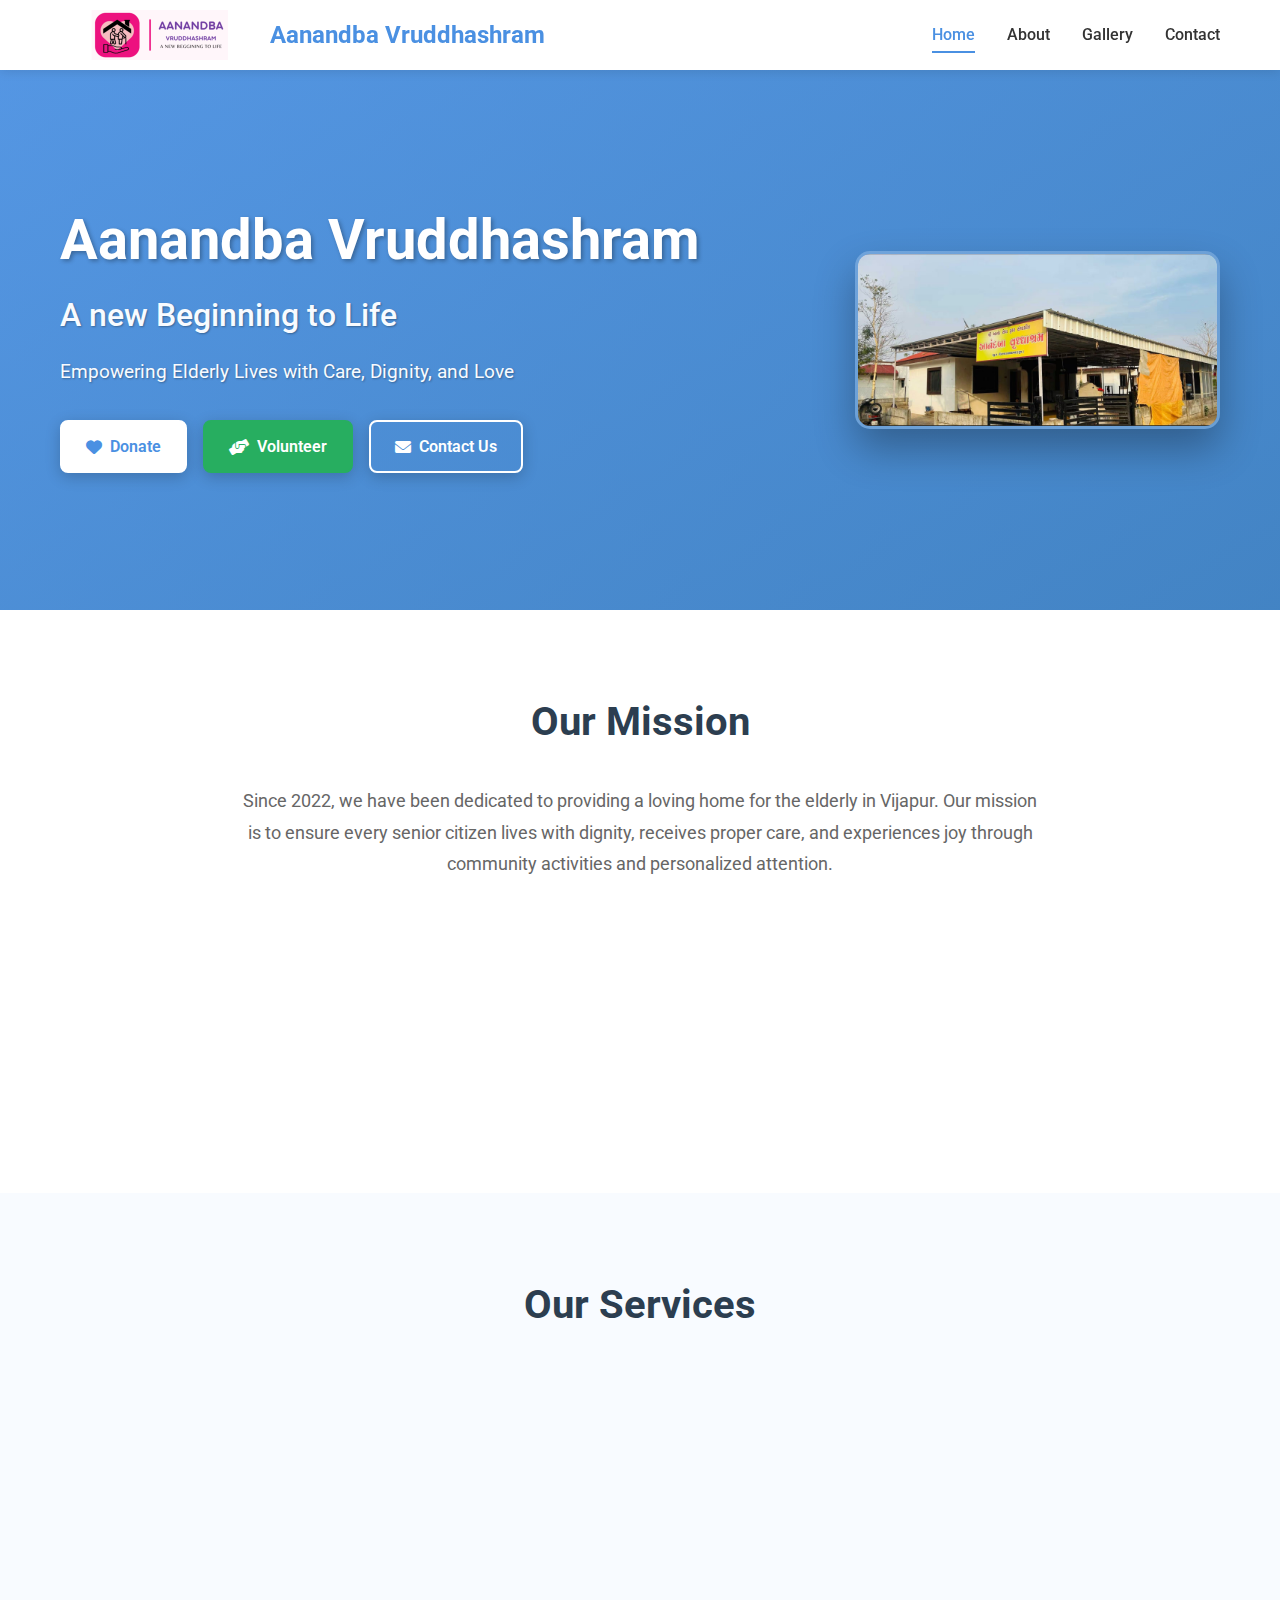
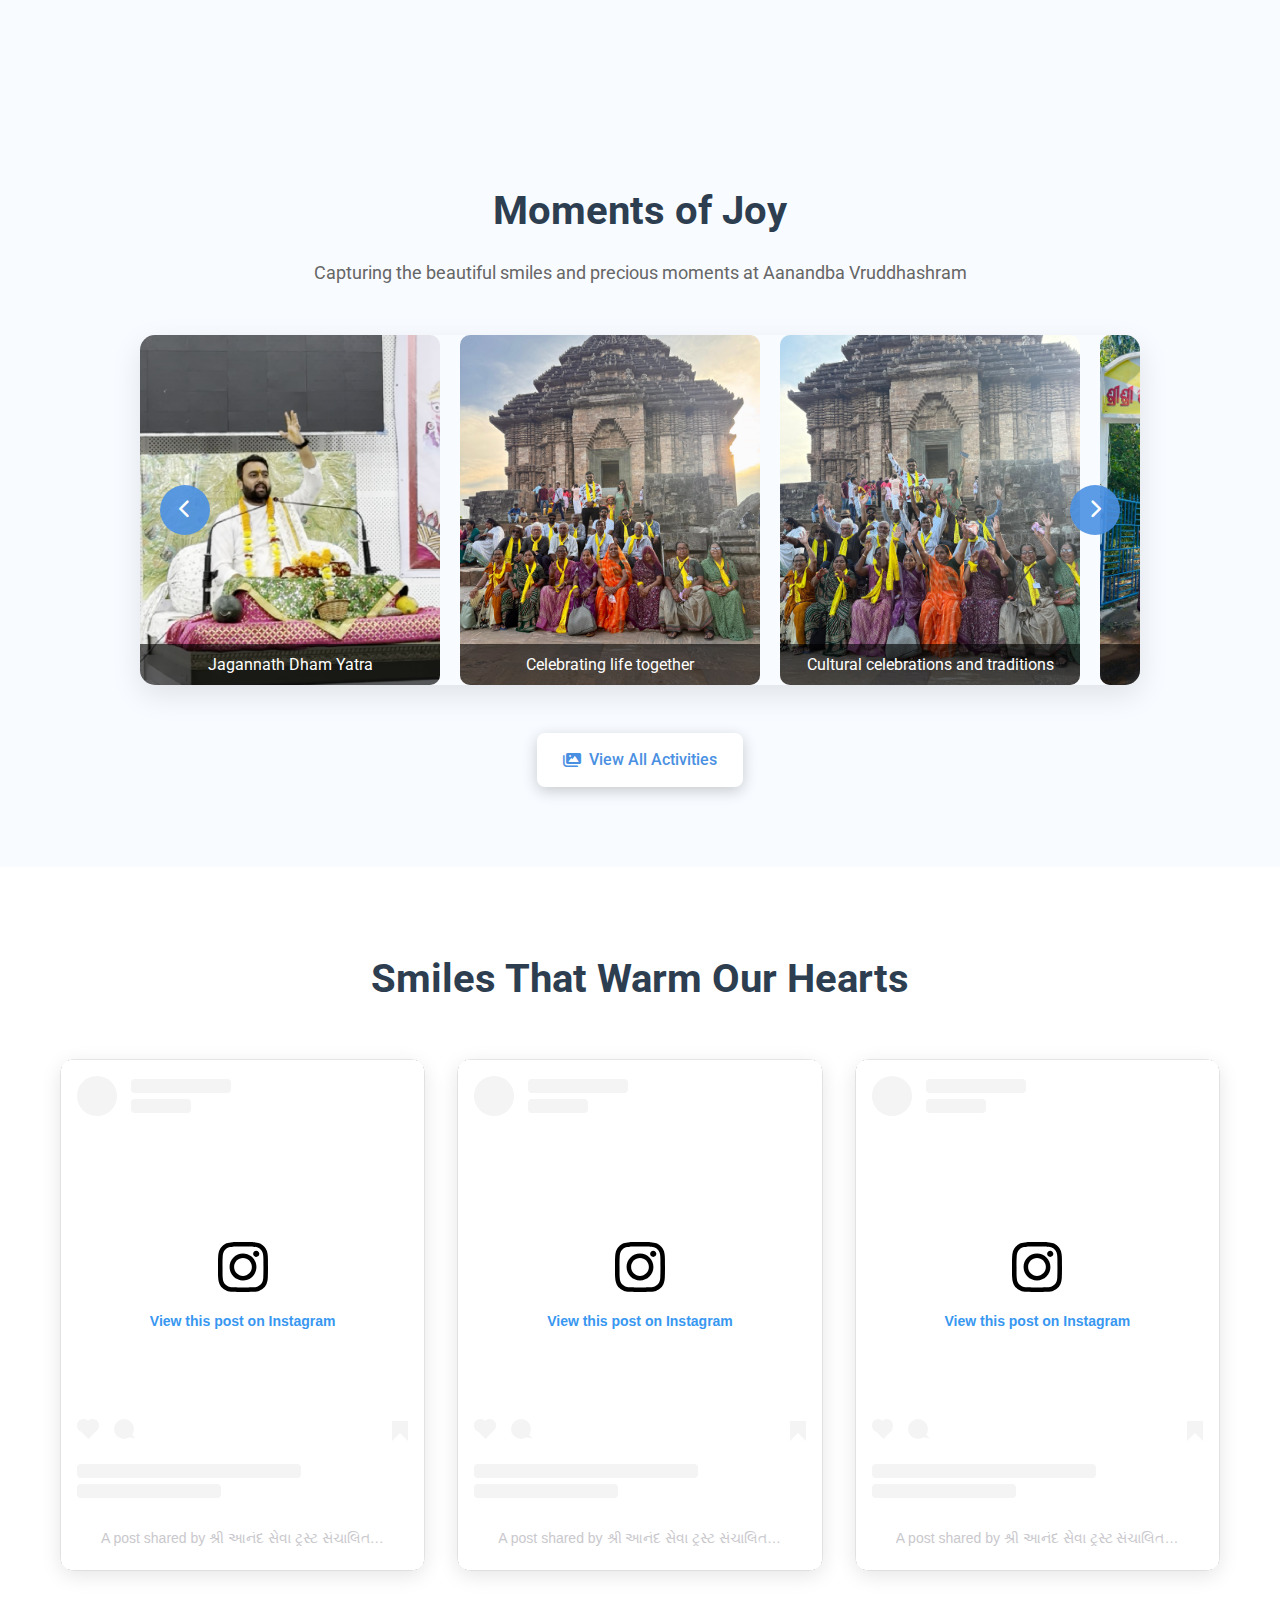
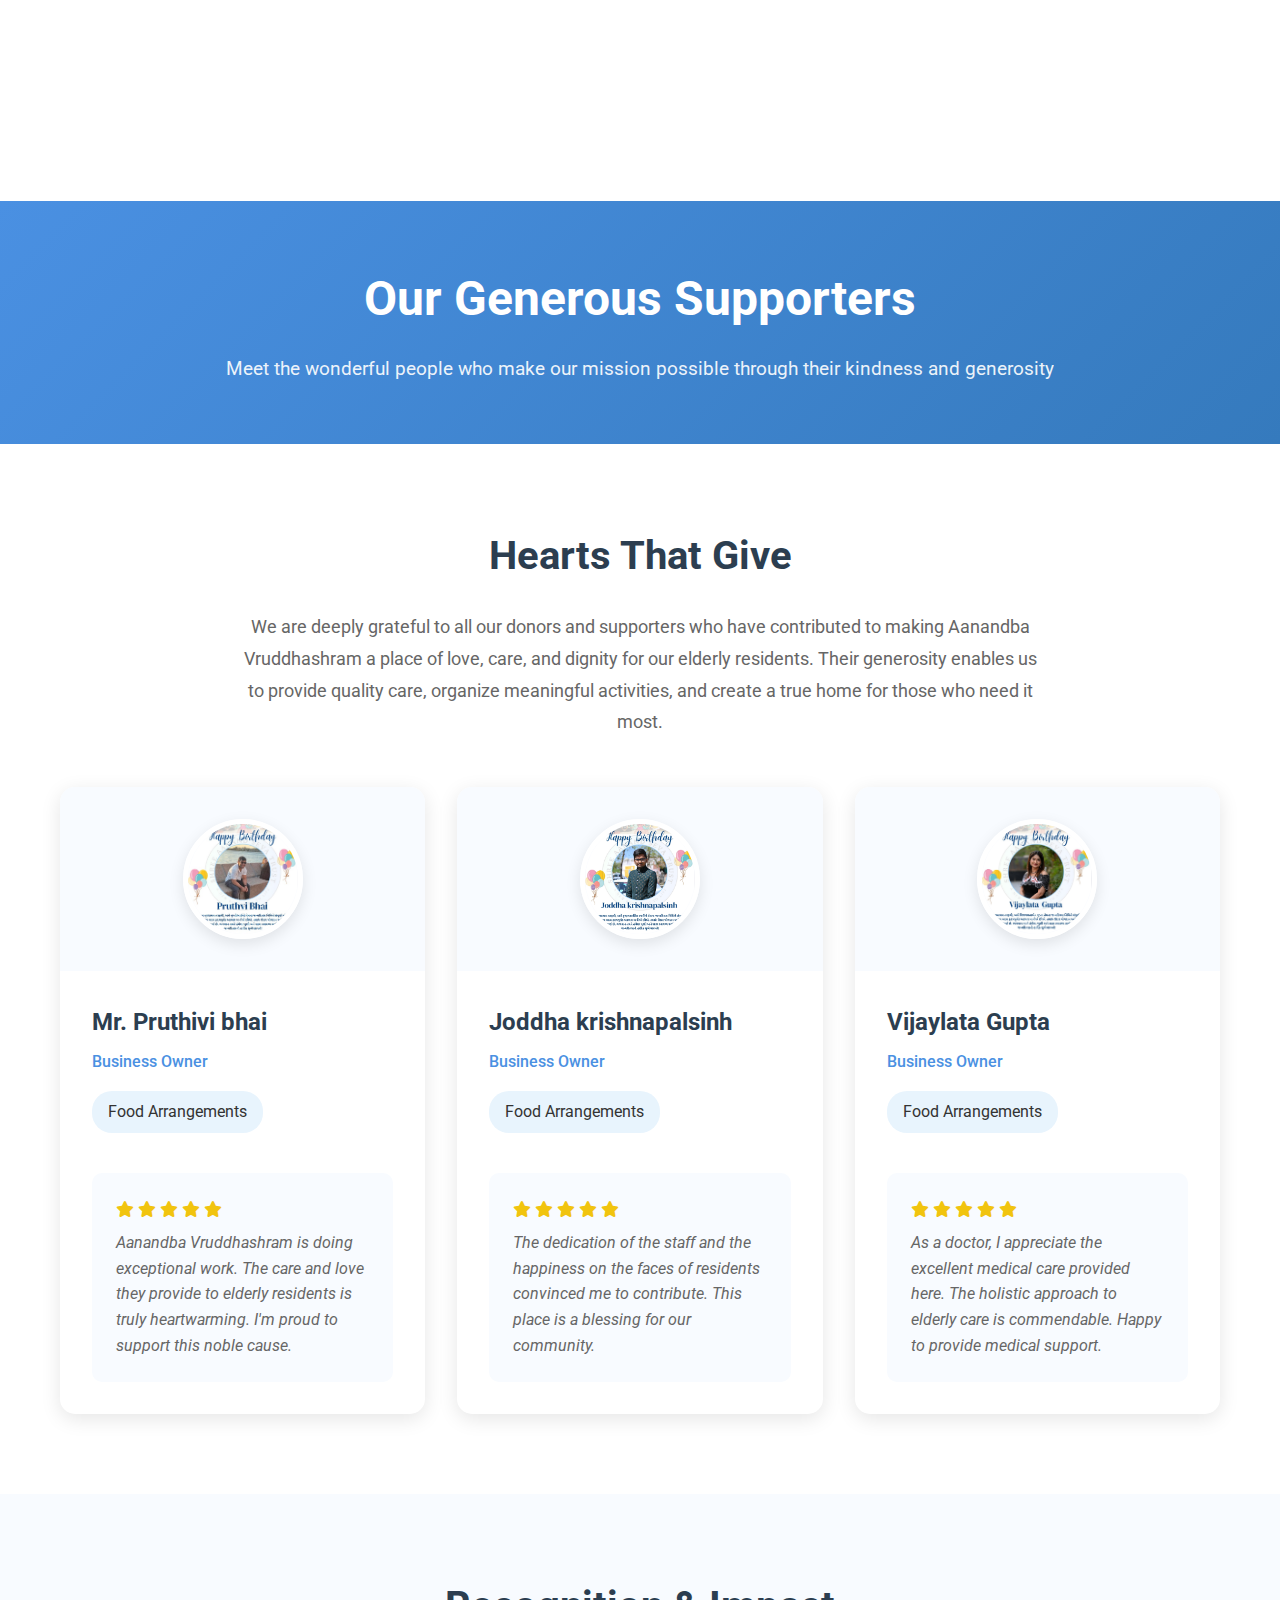
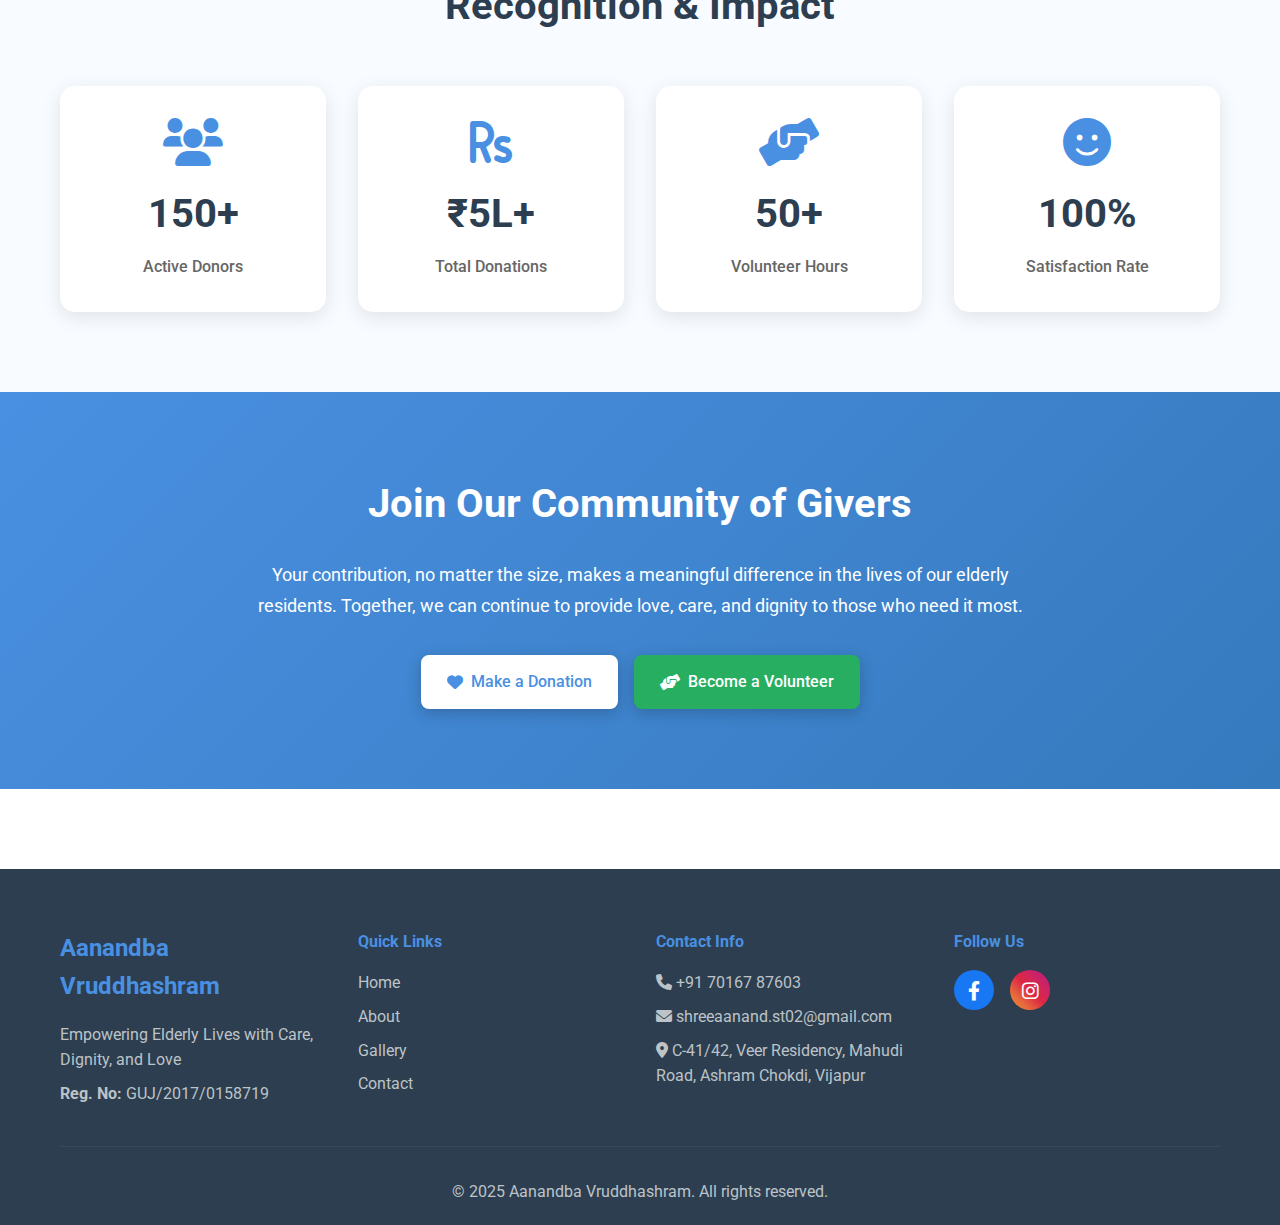
<file: index.html>
<!DOCTYPE html>
<html lang="en">
<head>
    <meta charset="UTF-8">
    <meta name="viewport" content="width=device-width, initial-scale=1.0">
    <title>Aanandba Vruddhashram - A New Beginning to Life</title>
    <link rel="stylesheet" href="css/style.css">
    <link href="https://fonts.googleapis.com/css2?family=Roboto:wght@300;400;500;700&display=swap" rel="stylesheet">
    <link rel="stylesheet" href="https://cdnjs.cloudflare.com/ajax/libs/font-awesome/6.0.0/css/all.min.css">
</head>
<body>
    <!-- Navigation -->
    <nav class="navbar">
        <div class="nav-container">
            <div class="nav-logo">
                <a href="index.html">
                    <img src="photos/logo.png" class="logo-img">
                    <h2>Aanandba Vruddhashram</h2>
                </a>
            </div>
            <div class="nav-menu" id="nav-menu">
                <a href="index.html" class="nav-link active">Home</a>
                <a href="about.html" class="nav-link">About</a>
                <a href="gallery.html" class="nav-link">Gallery</a>
                <a href="contact.html" class="nav-link">Contact</a>
            </div>
            <div class="hamburger" id="hamburger">
                <span class="bar"></span>
                <span class="bar"></span>
                <span class="bar"></span>
            </div>
        </div>
    </nav>

    <!-- Hero Section -->
    <section class="hero">
        <div class="hero-content">
            <div class="hero-text">
                <h1 class="hero-title">Aanandba Vruddhashram</h1>
                <h2 class="hero-subtitle">A new Beginning to Life</h2>
                <p class="hero-tagline">Empowering Elderly Lives with Care, Dignity, and Love</p>
                <div class="hero-buttons">
                    <a href="https://docs.google.com/forms/d/e/1FAIpQLSeG9lnOk1vINsC55719qDmxyHLwwEHLDSL8XqX_rN0H2K4YlQ/viewform?usp=header" class="btn btn-primary" target="_blank">
                        <i class="fas fa-heart"></i> Donate
                    </a>
                    <a href="https://docs.google.com/forms/d/e/1FAIpQLSdXRZcjMu0iRK1TqFVmj-7Oi3DHK5pBoIppbOboaildmG_OVA/viewform?usp=header" class="btn btn-secondary" target="_blank">
                        <i class="fas fa-hands-helping"></i> Volunteer
                    </a>
                    <a href="https://docs.google.com/forms/d/e/1FAIpQLScsxaRAV7dJ0g47j71C4d0LWLXe1Z6ZfcAZ3YCpazjfzHgS3Q/viewform?usp=header" class="btn btn-outline" target="_blank">
                        <i class="fas fa-envelope"></i> Contact Us
                    </a>
                </div>
            </div>
            <div class="hero-image">
                <img src="photos/hero-banner.jpg" alt="Elderly care at Aanandba Vruddhashram" />
            </div>
        </div>
    </section>

    <!-- Mission Section -->
    <section class="mission">
        <div class="container">
            <h2>Our Mission</h2>
            <p>Since 2022, we have been dedicated to providing a loving home for the elderly in Vijapur. Our mission is to ensure every senior citizen lives with dignity, receives proper care, and experiences joy through community activities and personalized attention.</p>
            <div class="mission-stats">
                <div class="stat">
                    <h3>3+</h3>
                    <p>Years of Service</p>
                </div>
                <div class="stat">
                    <h3>50+</h3>
                    <p>Elders Cared For</p>
                </div>
                <div class="stat">
                    <h3>100+</h3>
                    <p>Volunteers</p>
                </div>
            </div>
        </div>
    </section>

    <!-- Services Section -->
    <section class="services">
        <div class="container">
            <h2>Our Services</h2>
            <div class="services-grid">
                <div class="service-card">
                    <i class="fas fa-home"></i>
                    <h3>Shelter & Care</h3>
                    <p>Safe and comfortable living spaces with 24/7 care and medical support.</p>
                </div>
                <div class="service-card">
                    <i class="fas fa-utensils"></i>
                    <h3>Nutritious Meals</h3>
                    <p>Healthy, home-cooked meals prepared with love and dietary considerations.</p>
                </div>
                <div class="service-card">
                    <i class="fas fa-music"></i>
                    <h3>Cultural Activities</h3>
                    <p>Regular festivals, Garba nights, and cultural programs to keep spirits high.</p>
                </div>
            </div>
        </div>
    </section>

    <!-- Photo Carousel Section -->
    <section class="photo-carousel-section">
        <div class="container">
            <h2>Moments of Joy</h2>
            <p>Capturing the beautiful smiles and precious moments at Aanandba Vruddhashram</p>
            <div class="carousel-container">
                <div class="carousel-wrapper">
                    <div class="carousel-track" id="carousel-track">
                        <!-- Static carousel items -->
                        <div class="carousel-slide">
                            <img src="photos/carousel/moment-01.jpeg" alt="Joyful moments at Aanandba Vruddhashram">
                            <div class="carousel-caption">Jagannath Dham Yatra</div>
                        </div>
                        <div class="carousel-slide">
                            <img src="photos/carousel/moment-02.jpeg" alt="Celebrating life together">
                            <div class="carousel-caption">Celebrating life together</div>
                        </div>
                        <div class="carousel-slide">
                            <img src="photos/carousel/moment-03.jpeg" alt="Cultural celebrations and traditions">
                            <div class="carousel-caption">Cultural celebrations and traditions</div>
                        </div>
                        <div class="carousel-slide">
                            <img src="photos/carousel/moment-04.jpeg" alt="Puri Temple Visit">
                            <div class="carousel-caption">Puri Temple Visit</div>
                        </div>
                        <div class="carousel-slide">
                            <img src="photos/carousel/moment-05.jpeg" alt="Puri Temple Visit">
                            <div class="carousel-caption">Puri Temple Visit</div>
                        </div>
                        <div class="carousel-slide">
                            <img src="photos/carousel/moment-06.jpeg" alt="Award Ceremony">
                            <div class="carousel-caption">Award Ceremony</div>
                        </div>
                        <div class="carousel-slide">
                            <img src="photos/carousel/moment-07.jpeg" alt="Holi Celebrations">
                            <div class="carousel-caption">Holi Celebration</div>
                        </div>
                        <div class="carousel-slide">
                            <img src="photos/carousel/moment-08.jpeg" alt="">
                            <div class="carousel-caption"></div>
                        </div>
                        <div class="carousel-slide">
                            <img src="photos/carousel/moment-09.jpeg" alt="">
                            <div class="carousel-caption"></div>
                        </div>
                        <div class="carousel-slide">
                            <img src="photos/carousel/moment-10.jpeg" alt="">
                            <div class="carousel-caption"></div>
                        </div>
                        <div class="carousel-slide">
                            <img src="photos/carousel/moment-11.jpeg" alt="">
                            <div class="carousel-caption"></div>
                        </div>
                    </div>
                </div>
                <button class="carousel-btn carousel-btn-prev" id="carousel-prev">
                    <i class="fas fa-chevron-left"></i>
                </button>
                <button class="carousel-btn carousel-btn-next" id="carousel-next">
                    <i class="fas fa-chevron-right"></i>
                </button>
            </div>
            <div class="carousel-cta">
                <a href="gallery.html" class="btn btn-primary">
                    <i class="fas fa-images"></i> View All Activities
                </a>
            </div>
        </div>
    </section>

    <!-- Video Highlights Section -->
    <section class="video-highlights">
        <div class="container">
            <h2>Smiles That Warm Our Hearts</h2>
            <div class="video-grid">
                <!-- Static video items -->
                 <div class="video-card">
                    <blockquote class="instagram-media" data-instgrm-captioned data-instgrm-permalink="https://www.instagram.com/reel/C3-DRGwR-rg/?utm_source=ig_embed&amp;utm_campaign=loading" data-instgrm-version="14" style=" background:#FFF; border:0; border-radius:3px; box-shadow:0 0 1px 0 rgba(0,0,0,0.5),0 1px 10px 0 rgba(0,0,0,0.15); margin: 1px; max-width:540px; min-width:326px; padding:0; width:99.375%; width:-webkit-calc(100% - 2px); width:calc(100% - 2px);"><div style="padding:16px;"> <a href="https://www.instagram.com/reel/C3-DRGwR-rg/?utm_source=ig_embed&amp;utm_campaign=loading" style=" background:#FFFFFF; line-height:0; padding:0 0; text-align:center; text-decoration:none; width:100%;" target="_blank"> <div style=" display: flex; flex-direction: row; align-items: center;"> <div style="background-color: #F4F4F4; border-radius: 50%; flex-grow: 0; height: 40px; margin-right: 14px; width: 40px;"></div> <div style="display: flex; flex-direction: column; flex-grow: 1; justify-content: center;"> <div style=" background-color: #F4F4F4; border-radius: 4px; flex-grow: 0; height: 14px; margin-bottom: 6px; width: 100px;"></div> <div style=" background-color: #F4F4F4; border-radius: 4px; flex-grow: 0; height: 14px; width: 60px;"></div></div></div><div style="padding: 19% 0;"></div> <div style="display:block; height:50px; margin:0 auto 12px; width:50px;"><svg width="50px" height="50px" viewBox="0 0 60 60" version="1.1" xmlns="https://www.w3.org/2000/svg" xmlns:xlink="https://www.w3.org/1999/xlink"><g stroke="none" stroke-width="1" fill="none" fill-rule="evenodd"><g transform="translate(-511.000000, -20.000000)" fill="#000000"><g><path d="M556.869,30.41 C554.814,30.41 553.148,32.076 553.148,34.131 C553.148,36.186 554.814,37.852 556.869,37.852 C558.924,37.852 560.59,36.186 560.59,34.131 C560.59,32.076 558.924,30.41 556.869,30.41 M541,60.657 C535.114,60.657 530.342,55.887 530.342,50 C530.342,44.114 535.114,39.342 541,39.342 C546.887,39.342 551.658,44.114 551.658,50 C551.658,55.887 546.887,60.657 541,60.657 M541,33.886 C532.1,33.886 524.886,41.1 524.886,50 C524.886,58.899 532.1,66.113 541,66.113 C549.9,66.113 557.115,58.899 557.115,50 C557.115,41.1 549.9,33.886 541,33.886 M565.378,62.101 C565.244,65.022 564.756,66.606 564.346,67.663 C563.803,69.06 563.154,70.057 562.106,71.106 C561.058,72.155 560.06,72.803 558.662,73.347 C557.607,73.757 556.021,74.244 553.102,74.378 C549.944,74.521 548.997,74.552 541,74.552 C533.003,74.552 532.056,74.521 528.898,74.378 C525.979,74.244 524.393,73.757 523.338,73.347 C521.94,72.803 520.942,72.155 519.894,71.106 C518.846,70.057 518.197,69.06 517.654,67.663 C517.244,66.606 516.755,65.022 516.623,62.101 C516.479,58.943 516.448,57.996 516.448,50 C516.448,42.003 516.479,41.056 516.623,37.899 C516.755,34.978 517.244,33.391 517.654,32.338 C518.197,30.938 518.846,29.942 519.894,28.894 C520.942,27.846 521.94,27.196 523.338,26.654 C524.393,26.244 525.979,25.756 528.898,25.623 C532.057,25.479 533.004,25.448 541,25.448 C548.997,25.448 549.943,25.479 553.102,25.623 C556.021,25.756 557.607,26.244 558.662,26.654 C560.06,27.196 561.058,27.846 562.106,28.894 C563.154,29.942 563.803,30.938 564.346,32.338 C564.756,33.391 565.244,34.978 565.378,37.899 C565.522,41.056 565.552,42.003 565.552,50 C565.552,57.996 565.522,58.943 565.378,62.101 M570.82,37.631 C570.674,34.438 570.167,32.258 569.425,30.349 C568.659,28.377 567.633,26.702 565.965,25.035 C564.297,23.368 562.623,22.342 560.652,21.575 C558.743,20.834 556.562,20.326 553.369,20.18 C550.169,20.033 549.148,20 541,20 C532.853,20 531.831,20.033 528.631,20.18 C525.438,20.326 523.257,20.834 521.349,21.575 C519.376,22.342 517.703,23.368 516.035,25.035 C514.368,26.702 513.342,28.377 512.574,30.349 C511.834,32.258 511.326,34.438 511.181,37.631 C511.035,40.831 511,41.851 511,50 C511,58.147 511.035,59.17 511.181,62.369 C511.326,65.562 511.834,67.743 512.574,69.651 C513.342,71.625 514.368,73.296 516.035,74.965 C517.703,76.634 519.376,77.658 521.349,78.425 C523.257,79.167 525.438,79.673 528.631,79.82 C531.831,79.965 532.853,80.001 541,80.001 C549.148,80.001 550.169,79.965 553.369,79.82 C556.562,79.673 558.743,79.167 560.652,78.425 C562.623,77.658 564.297,76.634 565.965,74.965 C567.633,73.296 568.659,71.625 569.425,69.651 C570.167,67.743 570.674,65.562 570.82,62.369 C570.966,59.17 571,58.147 571,50 C571,41.851 570.966,40.831 570.82,37.631"></path></g></g></g></svg></div><div style="padding-top: 8px;"> <div style=" color:#3897f0; font-family:Arial,sans-serif; font-size:14px; font-style:normal; font-weight:550; line-height:18px;">View this post on Instagram</div></div><div style="padding: 12.5% 0;"></div> <div style="display: flex; flex-direction: row; margin-bottom: 14px; align-items: center;"><div> <div style="background-color: #F4F4F4; border-radius: 50%; height: 12.5px; width: 12.5px; transform: translateX(0px) translateY(7px);"></div> <div style="background-color: #F4F4F4; height: 12.5px; transform: rotate(-45deg) translateX(3px) translateY(1px); width: 12.5px; flex-grow: 0; margin-right: 14px; margin-left: 2px;"></div> <div style="background-color: #F4F4F4; border-radius: 50%; height: 12.5px; width: 12.5px; transform: translateX(9px) translateY(-18px);"></div></div><div style="margin-left: 8px;"> <div style=" background-color: #F4F4F4; border-radius: 50%; flex-grow: 0; height: 20px; width: 20px;"></div> <div style=" width: 0; height: 0; border-top: 2px solid transparent; border-left: 6px solid #f4f4f4; border-bottom: 2px solid transparent; transform: translateX(16px) translateY(-4px) rotate(30deg)"></div></div><div style="margin-left: auto;"> <div style=" width: 0px; border-top: 8px solid #F4F4F4; border-right: 8px solid transparent; transform: translateY(16px);"></div> <div style=" background-color: #F4F4F4; flex-grow: 0; height: 12px; width: 16px; transform: translateY(-4px);"></div> <div style=" width: 0; height: 0; border-top: 8px solid #F4F4F4; border-left: 8px solid transparent; transform: translateY(-4px) translateX(8px);"></div></div></div> <div style="display: flex; flex-direction: column; flex-grow: 1; justify-content: center; margin-bottom: 24px;"> <div style=" background-color: #F4F4F4; border-radius: 4px; flex-grow: 0; height: 14px; margin-bottom: 6px; width: 224px;"></div> <div style=" background-color: #F4F4F4; border-radius: 4px; flex-grow: 0; height: 14px; width: 144px;"></div></div></a><p style=" color:#c9c8cd; font-family:Arial,sans-serif; font-size:14px; line-height:17px; margin-bottom:0; margin-top:8px; overflow:hidden; padding:8px 0 7px; text-align:center; text-overflow:ellipsis; white-space:nowrap;"><a href="https://www.instagram.com/reel/C3-DRGwR-rg/?utm_source=ig_embed&amp;utm_campaign=loading" style=" color:#c9c8cd; font-family:Arial,sans-serif; font-size:14px; font-style:normal; font-weight:normal; line-height:17px; text-decoration:none;" target="_blank">A post shared by શ્રી આનંદ સેવા ટ્રસ્ટ સંચાલિત આનંદબા વૃદ્ધાશ્રમ (@aanandba_vruddhashram)</a></p></div></blockquote>
                    <script async src="//www.instagram.com/embed.js"></script>
                </div>
                <div class="video-card">
                    <blockquote class="instagram-media" data-instgrm-captioned data-instgrm-permalink="https://www.instagram.com/reel/DL2OM6gzjO6/?utm_source=ig_embed&amp;utm_campaign=loading" data-instgrm-version="14" style=" background:#FFF; border:0; border-radius:3px; box-shadow:0 0 1px 0 rgba(0,0,0,0.5),0 1px 10px 0 rgba(0,0,0,0.15); margin: 1px; max-width:540px; min-width:326px; padding:0; width:99.375%; width:-webkit-calc(100% - 2px); width:calc(100% - 2px);"><div style="padding:16px;"> <a href="https://www.instagram.com/reel/DL2OM6gzjO6/?utm_source=ig_embed&amp;utm_campaign=loading" style=" background:#FFFFFF; line-height:0; padding:0 0; text-align:center; text-decoration:none; width:100%;" target="_blank"> <div style=" display: flex; flex-direction: row; align-items: center;"> <div style="background-color: #F4F4F4; border-radius: 50%; flex-grow: 0; height: 40px; margin-right: 14px; width: 40px;"></div> <div style="display: flex; flex-direction: column; flex-grow: 1; justify-content: center;"> <div style=" background-color: #F4F4F4; border-radius: 4px; flex-grow: 0; height: 14px; margin-bottom: 6px; width: 100px;"></div> <div style=" background-color: #F4F4F4; border-radius: 4px; flex-grow: 0; height: 14px; width: 60px;"></div></div></div><div style="padding: 19% 0;"></div> <div style="display:block; height:50px; margin:0 auto 12px; width:50px;"><svg width="50px" height="50px" viewBox="0 0 60 60" version="1.1" xmlns="https://www.w3.org/2000/svg" xmlns:xlink="https://www.w3.org/1999/xlink"><g stroke="none" stroke-width="1" fill="none" fill-rule="evenodd"><g transform="translate(-511.000000, -20.000000)" fill="#000000"><g><path d="M556.869,30.41 C554.814,30.41 553.148,32.076 553.148,34.131 C553.148,36.186 554.814,37.852 556.869,37.852 C558.924,37.852 560.59,36.186 560.59,34.131 C560.59,32.076 558.924,30.41 556.869,30.41 M541,60.657 C535.114,60.657 530.342,55.887 530.342,50 C530.342,44.114 535.114,39.342 541,39.342 C546.887,39.342 551.658,44.114 551.658,50 C551.658,55.887 546.887,60.657 541,60.657 M541,33.886 C532.1,33.886 524.886,41.1 524.886,50 C524.886,58.899 532.1,66.113 541,66.113 C549.9,66.113 557.115,58.899 557.115,50 C557.115,41.1 549.9,33.886 541,33.886 M565.378,62.101 C565.244,65.022 564.756,66.606 564.346,67.663 C563.803,69.06 563.154,70.057 562.106,71.106 C561.058,72.155 560.06,72.803 558.662,73.347 C557.607,73.757 556.021,74.244 553.102,74.378 C549.944,74.521 548.997,74.552 541,74.552 C533.003,74.552 532.056,74.521 528.898,74.378 C525.979,74.244 524.393,73.757 523.338,73.347 C521.94,72.803 520.942,72.155 519.894,71.106 C518.846,70.057 518.197,69.06 517.654,67.663 C517.244,66.606 516.755,65.022 516.623,62.101 C516.479,58.943 516.448,57.996 516.448,50 C516.448,42.003 516.479,41.056 516.623,37.899 C516.755,34.978 517.244,33.391 517.654,32.338 C518.197,30.938 518.846,29.942 519.894,28.894 C520.942,27.846 521.94,27.196 523.338,26.654 C524.393,26.244 525.979,25.756 528.898,25.623 C532.057,25.479 533.004,25.448 541,25.448 C548.997,25.448 549.943,25.479 553.102,25.623 C556.021,25.756 557.607,26.244 558.662,26.654 C560.06,27.196 561.058,27.846 562.106,28.894 C563.154,29.942 563.803,30.938 564.346,32.338 C564.756,33.391 565.244,34.978 565.378,37.899 C565.522,41.056 565.552,42.003 565.552,50 C565.552,57.996 565.522,58.943 565.378,62.101 M570.82,37.631 C570.674,34.438 570.167,32.258 569.425,30.349 C568.659,28.377 567.633,26.702 565.965,25.035 C564.297,23.368 562.623,22.342 560.652,21.575 C558.743,20.834 556.562,20.326 553.369,20.18 C550.169,20.033 549.148,20 541,20 C532.853,20 531.831,20.033 528.631,20.18 C525.438,20.326 523.257,20.834 521.349,21.575 C519.376,22.342 517.703,23.368 516.035,25.035 C514.368,26.702 513.342,28.377 512.574,30.349 C511.834,32.258 511.326,34.438 511.181,37.631 C511.035,40.831 511,41.851 511,50 C511,58.147 511.035,59.17 511.181,62.369 C511.326,65.562 511.834,67.743 512.574,69.651 C513.342,71.625 514.368,73.296 516.035,74.965 C517.703,76.634 519.376,77.658 521.349,78.425 C523.257,79.167 525.438,79.673 528.631,79.82 C531.831,79.965 532.853,80.001 541,80.001 C549.148,80.001 550.169,79.965 553.369,79.82 C556.562,79.673 558.743,79.167 560.652,78.425 C562.623,77.658 564.297,76.634 565.965,74.965 C567.633,73.296 568.659,71.625 569.425,69.651 C570.167,67.743 570.674,65.562 570.82,62.369 C570.966,59.17 571,58.147 571,50 C571,41.851 570.966,40.831 570.82,37.631"></path></g></g></g></svg></div><div style="padding-top: 8px;"> <div style=" color:#3897f0; font-family:Arial,sans-serif; font-size:14px; font-style:normal; font-weight:550; line-height:18px;">View this post on Instagram</div></div><div style="padding: 12.5% 0;"></div> <div style="display: flex; flex-direction: row; margin-bottom: 14px; align-items: center;"><div> <div style="background-color: #F4F4F4; border-radius: 50%; height: 12.5px; width: 12.5px; transform: translateX(0px) translateY(7px);"></div> <div style="background-color: #F4F4F4; height: 12.5px; transform: rotate(-45deg) translateX(3px) translateY(1px); width: 12.5px; flex-grow: 0; margin-right: 14px; margin-left: 2px;"></div> <div style="background-color: #F4F4F4; border-radius: 50%; height: 12.5px; width: 12.5px; transform: translateX(9px) translateY(-18px);"></div></div><div style="margin-left: 8px;"> <div style=" background-color: #F4F4F4; border-radius: 50%; flex-grow: 0; height: 20px; width: 20px;"></div> <div style=" width: 0; height: 0; border-top: 2px solid transparent; border-left: 6px solid #f4f4f4; border-bottom: 2px solid transparent; transform: translateX(16px) translateY(-4px) rotate(30deg)"></div></div><div style="margin-left: auto;"> <div style=" width: 0px; border-top: 8px solid #F4F4F4; border-right: 8px solid transparent; transform: translateY(16px);"></div> <div style=" background-color: #F4F4F4; flex-grow: 0; height: 12px; width: 16px; transform: translateY(-4px);"></div> <div style=" width: 0; height: 0; border-top: 8px solid #F4F4F4; border-left: 8px solid transparent; transform: translateY(-4px) translateX(8px);"></div></div></div> <div style="display: flex; flex-direction: column; flex-grow: 1; justify-content: center; margin-bottom: 24px;"> <div style=" background-color: #F4F4F4; border-radius: 4px; flex-grow: 0; height: 14px; margin-bottom: 6px; width: 224px;"></div> <div style=" background-color: #F4F4F4; border-radius: 4px; flex-grow: 0; height: 14px; width: 144px;"></div></div></a><p style=" color:#c9c8cd; font-family:Arial,sans-serif; font-size:14px; line-height:17px; margin-bottom:0; margin-top:8px; overflow:hidden; padding:8px 0 7px; text-align:center; text-overflow:ellipsis; white-space:nowrap;"><a href="https://www.instagram.com/reel/DL2OM6gzjO6/?utm_source=ig_embed&amp;utm_campaign=loading" style=" color:#c9c8cd; font-family:Arial,sans-serif; font-size:14px; font-style:normal; font-weight:normal; line-height:17px; text-decoration:none;" target="_blank">A post shared by શ્રી આનંદ સેવા ટ્રસ્ટ સંચાલિત આનંદબા વૃદ્ધાશ્રમ (@aanandba_vruddhashram)</a></p></div></blockquote>
                    <script async src="//www.instagram.com/embed.js"></script>
                </div>
                <div class="video-card">
                    <blockquote class="instagram-media" data-instgrm-captioned data-instgrm-permalink="https://www.instagram.com/reel/DLxPIsPz8iG/?utm_source=ig_embed&amp;utm_campaign=loading" data-instgrm-version="14" style=" background:#FFF; border:0; border-radius:3px; box-shadow:0 0 1px 0 rgba(0,0,0,0.5),0 1px 10px 0 rgba(0,0,0,0.15); margin: 1px; max-width:540px; min-width:326px; padding:0; width:99.375%; width:-webkit-calc(100% - 2px); width:calc(100% - 2px);"><div style="padding:16px;"> <a href="https://www.instagram.com/reel/DLxPIsPz8iG/?utm_source=ig_embed&amp;utm_campaign=loading" style=" background:#FFFFFF; line-height:0; padding:0 0; text-align:center; text-decoration:none; width:100%;" target="_blank"> <div style=" display: flex; flex-direction: row; align-items: center;"> <div style="background-color: #F4F4F4; border-radius: 50%; flex-grow: 0; height: 40px; margin-right: 14px; width: 40px;"></div> <div style="display: flex; flex-direction: column; flex-grow: 1; justify-content: center;"> <div style=" background-color: #F4F4F4; border-radius: 4px; flex-grow: 0; height: 14px; margin-bottom: 6px; width: 100px;"></div> <div style=" background-color: #F4F4F4; border-radius: 4px; flex-grow: 0; height: 14px; width: 60px;"></div></div></div><div style="padding: 19% 0;"></div> <div style="display:block; height:50px; margin:0 auto 12px; width:50px;"><svg width="50px" height="50px" viewBox="0 0 60 60" version="1.1" xmlns="https://www.w3.org/2000/svg" xmlns:xlink="https://www.w3.org/1999/xlink"><g stroke="none" stroke-width="1" fill="none" fill-rule="evenodd"><g transform="translate(-511.000000, -20.000000)" fill="#000000"><g><path d="M556.869,30.41 C554.814,30.41 553.148,32.076 553.148,34.131 C553.148,36.186 554.814,37.852 556.869,37.852 C558.924,37.852 560.59,36.186 560.59,34.131 C560.59,32.076 558.924,30.41 556.869,30.41 M541,60.657 C535.114,60.657 530.342,55.887 530.342,50 C530.342,44.114 535.114,39.342 541,39.342 C546.887,39.342 551.658,44.114 551.658,50 C551.658,55.887 546.887,60.657 541,60.657 M541,33.886 C532.1,33.886 524.886,41.1 524.886,50 C524.886,58.899 532.1,66.113 541,66.113 C549.9,66.113 557.115,58.899 557.115,50 C557.115,41.1 549.9,33.886 541,33.886 M565.378,62.101 C565.244,65.022 564.756,66.606 564.346,67.663 C563.803,69.06 563.154,70.057 562.106,71.106 C561.058,72.155 560.06,72.803 558.662,73.347 C557.607,73.757 556.021,74.244 553.102,74.378 C549.944,74.521 548.997,74.552 541,74.552 C533.003,74.552 532.056,74.521 528.898,74.378 C525.979,74.244 524.393,73.757 523.338,73.347 C521.94,72.803 520.942,72.155 519.894,71.106 C518.846,70.057 518.197,69.06 517.654,67.663 C517.244,66.606 516.755,65.022 516.623,62.101 C516.479,58.943 516.448,57.996 516.448,50 C516.448,42.003 516.479,41.056 516.623,37.899 C516.755,34.978 517.244,33.391 517.654,32.338 C518.197,30.938 518.846,29.942 519.894,28.894 C520.942,27.846 521.94,27.196 523.338,26.654 C524.393,26.244 525.979,25.756 528.898,25.623 C532.057,25.479 533.004,25.448 541,25.448 C548.997,25.448 549.943,25.479 553.102,25.623 C556.021,25.756 557.607,26.244 558.662,26.654 C560.06,27.196 561.058,27.846 562.106,28.894 C563.154,29.942 563.803,30.938 564.346,32.338 C564.756,33.391 565.244,34.978 565.378,37.899 C565.522,41.056 565.552,42.003 565.552,50 C565.552,57.996 565.522,58.943 565.378,62.101 M570.82,37.631 C570.674,34.438 570.167,32.258 569.425,30.349 C568.659,28.377 567.633,26.702 565.965,25.035 C564.297,23.368 562.623,22.342 560.652,21.575 C558.743,20.834 556.562,20.326 553.369,20.18 C550.169,20.033 549.148,20 541,20 C532.853,20 531.831,20.033 528.631,20.18 C525.438,20.326 523.257,20.834 521.349,21.575 C519.376,22.342 517.703,23.368 516.035,25.035 C514.368,26.702 513.342,28.377 512.574,30.349 C511.834,32.258 511.326,34.438 511.181,37.631 C511.035,40.831 511,41.851 511,50 C511,58.147 511.035,59.17 511.181,62.369 C511.326,65.562 511.834,67.743 512.574,69.651 C513.342,71.625 514.368,73.296 516.035,74.965 C517.703,76.634 519.376,77.658 521.349,78.425 C523.257,79.167 525.438,79.673 528.631,79.82 C531.831,79.965 532.853,80.001 541,80.001 C549.148,80.001 550.169,79.965 553.369,79.82 C556.562,79.673 558.743,79.167 560.652,78.425 C562.623,77.658 564.297,76.634 565.965,74.965 C567.633,73.296 568.659,71.625 569.425,69.651 C570.167,67.743 570.674,65.562 570.82,62.369 C570.966,59.17 571,58.147 571,50 C571,41.851 570.966,40.831 570.82,37.631"></path></g></g></g></svg></div><div style="padding-top: 8px;"> <div style=" color:#3897f0; font-family:Arial,sans-serif; font-size:14px; font-style:normal; font-weight:550; line-height:18px;">View this post on Instagram</div></div><div style="padding: 12.5% 0;"></div> <div style="display: flex; flex-direction: row; margin-bottom: 14px; align-items: center;"><div> <div style="background-color: #F4F4F4; border-radius: 50%; height: 12.5px; width: 12.5px; transform: translateX(0px) translateY(7px);"></div> <div style="background-color: #F4F4F4; height: 12.5px; transform: rotate(-45deg) translateX(3px) translateY(1px); width: 12.5px; flex-grow: 0; margin-right: 14px; margin-left: 2px;"></div> <div style="background-color: #F4F4F4; border-radius: 50%; height: 12.5px; width: 12.5px; transform: translateX(9px) translateY(-18px);"></div></div><div style="margin-left: 8px;"> <div style=" background-color: #F4F4F4; border-radius: 50%; flex-grow: 0; height: 20px; width: 20px;"></div> <div style=" width: 0; height: 0; border-top: 2px solid transparent; border-left: 6px solid #f4f4f4; border-bottom: 2px solid transparent; transform: translateX(16px) translateY(-4px) rotate(30deg)"></div></div><div style="margin-left: auto;"> <div style=" width: 0px; border-top: 8px solid #F4F4F4; border-right: 8px solid transparent; transform: translateY(16px);"></div> <div style=" background-color: #F4F4F4; flex-grow: 0; height: 12px; width: 16px; transform: translateY(-4px);"></div> <div style=" width: 0; height: 0; border-top: 8px solid #F4F4F4; border-left: 8px solid transparent; transform: translateY(-4px) translateX(8px);"></div></div></div> <div style="display: flex; flex-direction: column; flex-grow: 1; justify-content: center; margin-bottom: 24px;"> <div style=" background-color: #F4F4F4; border-radius: 4px; flex-grow: 0; height: 14px; margin-bottom: 6px; width: 224px;"></div> <div style=" background-color: #F4F4F4; border-radius: 4px; flex-grow: 0; height: 14px; width: 144px;"></div></div></a><p style=" color:#c9c8cd; font-family:Arial,sans-serif; font-size:14px; line-height:17px; margin-bottom:0; margin-top:8px; overflow:hidden; padding:8px 0 7px; text-align:center; text-overflow:ellipsis; white-space:nowrap;"><a href="https://www.instagram.com/reel/DLxPIsPz8iG/?utm_source=ig_embed&amp;utm_campaign=loading" style=" color:#c9c8cd; font-family:Arial,sans-serif; font-size:14px; font-style:normal; font-weight:normal; line-height:17px; text-decoration:none;" target="_blank">A post shared by શ્રી આનંદ સેવા ટ્રસ્ટ સંચાલિત આનંદબા વૃદ્ધાશ્રમ (@aanandba_vruddhashram)</a></p></div></blockquote>
                    <script async src="//www.instagram.com/embed.js"></script>
                </div>
            </div>
        </div>
    </section>

    <div class="donators">
            <!-- Page Header -->
    <section class="page-header">
        <div class="container">
            <h1>Our Generous Supporters</h1>
            <p>Meet the wonderful people who make our mission possible through their kindness and generosity</p>
        </div>
    </section>

    <!-- Donators Section -->
    <section class="donators">
        <div class="container">
            <div class="donators-intro">
                <h2>Hearts That Give</h2>
                <p>We are deeply grateful to all our donors and supporters who have contributed to making Aanandba Vruddhashram a place of love, care, and dignity for our elderly residents. Their generosity enables us to provide quality care, organize meaningful activities, and create a true home for those who need it most.</p>
            </div>

            <div class="donators-grid">
                <!-- Static donator items -->
                <div class="donator-card" data-donator-id="rajesh-shah">
                    <div class="donator-image">
                        <img src="photos/donators/01pruthvibhai.jpeg" alt="Mr. Rajesh Shah">
                    </div>
                    <div class="donator-info">
                        <h3>Mr. Pruthivi bhai</h3>
                        <p class="donator-title">Business Owner</p>
                        <div class="donator-contribution">
                            <span>Food Arrangements</span>
                        </div>
                        <div class="donator-review">
                            <div class="stars">
                                <i class="fas fa-star"></i>
                                <i class="fas fa-star"></i>
                                <i class="fas fa-star"></i>
                                <i class="fas fa-star"></i>
                                <i class="fas fa-star"></i>
                            </div>
                            <p>Aanandba Vruddhashram is doing exceptional work. The care and love they provide to elderly residents is truly heartwarming. I'm proud to support this noble cause.</p>
                        </div>
                    </div>
                </div>
                <div class="donator-card" data-donator-id="joddha krishnapalsinh">
                    <div class="donator-image">
                        <img src="photos/donators/03krishnapalsinh.jpeg" alt="Joddha Krishnapalsinh">
                    </div>
                    <div class="donator-info">
                        <h3>Joddha krishnapalsinh</h3>
                        <p class="donator-title">Business Owner</p>
                        <div class="donator-contribution">
                            <span>Food Arrangements</span>
                        </div>
                        <div class="donator-review">
                            <div class="stars">
                                <i class="fas fa-star"></i>
                                <i class="fas fa-star"></i>
                                <i class="fas fa-star"></i>
                                <i class="fas fa-star"></i>
                                <i class="fas fa-star"></i>
                            </div>
                            <p>The dedication of the staff and the happiness on the faces of residents convinced me to contribute. This place is a blessing for our community.</p>
                        </div>
                    </div>
                </div>
                <div class="donator-card" data-donator-id="vijaylata">
                    <div class="donator-image">
                        <img src="photos/donators/02vijaylata.jpeg" alt="Vijaylata Gupta">
                    </div>
                    <div class="donator-info">
                        <h3>Vijaylata Gupta</h3>
                        <p class="donator-title">Business Owner</p>
                        <div class="donator-contribution">
                            <span>Food Arrangements</span>
                        </div>
                        <div class="donator-review">
                            <div class="stars">
                                <i class="fas fa-star"></i>
                                <i class="fas fa-star"></i>
                                <i class="fas fa-star"></i>
                                <i class="fas fa-star"></i>
                                <i class="fas fa-star"></i>
                            </div>
                            <p>As a doctor, I appreciate the excellent medical care provided here. The holistic approach to elderly care is commendable. Happy to provide medical support.</p>
                        </div>
                    </div>
                </div>
                <!-- Add more donator cards as needed -->
            </div>
        </div>
    </section>

    <!-- Recognition Section -->
    <section class="recognition">
        <div class="container">
            <h2>Recognition & Impact</h2>
            <div class="recognition-stats">
                <div class="recognition-stat">
                    <i class="fas fa-users"></i>
                    <h3>150+</h3>
                    <p>Active Donors</p>
                </div>
                <div class="recognition-stat">
                    <i class="fas fa-rupee-sign"></i>
                    <h3>₹5L+</h3>
                    <p>Total Donations</p>
                </div>
                <div class="recognition-stat">
                    <i class="fas fa-hands-helping"></i>
                    <h3>50+</h3>
                    <p>Volunteer Hours</p>
                </div>
                <div class="recognition-stat">
                    <i class="fas fa-smile"></i>
                    <h3>100%</h3>
                    <p>Satisfaction Rate</p>
                </div>
            </div>
        </div>
    </section>

    <!-- Call to Action -->
    <section class="donation-cta">
        <div class="container">
            <h2>Join Our Community of Givers</h2>
            <p>Your contribution, no matter the size, makes a meaningful difference in the lives of our elderly residents. Together, we can continue to provide love, care, and dignity to those who need it most.</p>
            <div class="cta-buttons">
                <a href="https://docs.google.com/forms/d/e/1FAIpQLSeG9lnOk1vINsC55719qDmxyHLwwEHLDSL8XqX_rN0H2K4YlQ/viewform?usp=header" class="btn btn-primary" target="_blank">
                    <i class="fas fa-heart"></i> Make a Donation
                </a>
                <a href="https://docs.google.com/forms/d/e/1FAIpQLSdXRZcjMu0iRK1TqFVmj-7Oi3DHK5pBoIppbOboaildmG_OVA/viewform?usp=header" class="btn btn-secondary" target="_blank">
                    <i class="fas fa-hands-helping"></i> Become a Volunteer
                </a>
            </div>
        </div>
    </section>

    </div>

    <!-- Footer -->
    <footer class="footer">
        <div class="container">
            <div class="footer-content">
                <div class="footer-section">
                    <h3>Aanandba Vruddhashram</h3>
                    <p>Empowering Elderly Lives with Care, Dignity, and Love</p>
                    <p><strong>Reg. No:</strong> GUJ/2017/0158719</p>
                </div>
                <div class="footer-section">
                    <h4>Quick Links</h4>
                    <ul>
                        <li><a href="index.html">Home</a></li>
                        <li><a href="about.html">About</a></li>
                        <li><a href="gallery.html">Gallery</a></li>
                        <li><a href="contact.html">Contact</a></li>
                    </ul>
                </div>
                <div class="footer-section">
                    <h4>Contact Info</h4>
                    <p><i class="fas fa-phone"></i> +91 70167 87603</p>
                    <p><i class="fas fa-envelope"></i> shreeaanand.st02@gmail.com</p>
                    <p><i class="fas fa-map-marker-alt"></i> C‑41/42, Veer Residency, Mahudi Road, Ashram Chokdi, Vijapur</p>
                </div>
                <div class="footer-section">
                    <h4>Follow Us</h4>
                    <div class="social-links">
                        <a href="https://m.facebook.com/107662818754238/" target="_blank" class="facebook" title="Facebook">
                            <i class="fab fa-facebook-f"></i>
                        </a>
                        <a href="https://www.instagram.com/aanandba_vruddhashram?igsh=MXQ0amxiNXJ5cnB4dQ==" target="_blank" class="instagram" title="Instagram">
                            <i class="fab fa-instagram"></i>
                        </a>
                    </div>
                </div>
            </div>
            <div class="footer-bottom">
                <p>&copy; 2025 Aanandba Vruddhashram. All rights reserved.</p>
            </div>
        </div>
    </footer>

    <!-- Scripts -->
    <script src="js/script.js"></script>
</body>
</html>
</file>
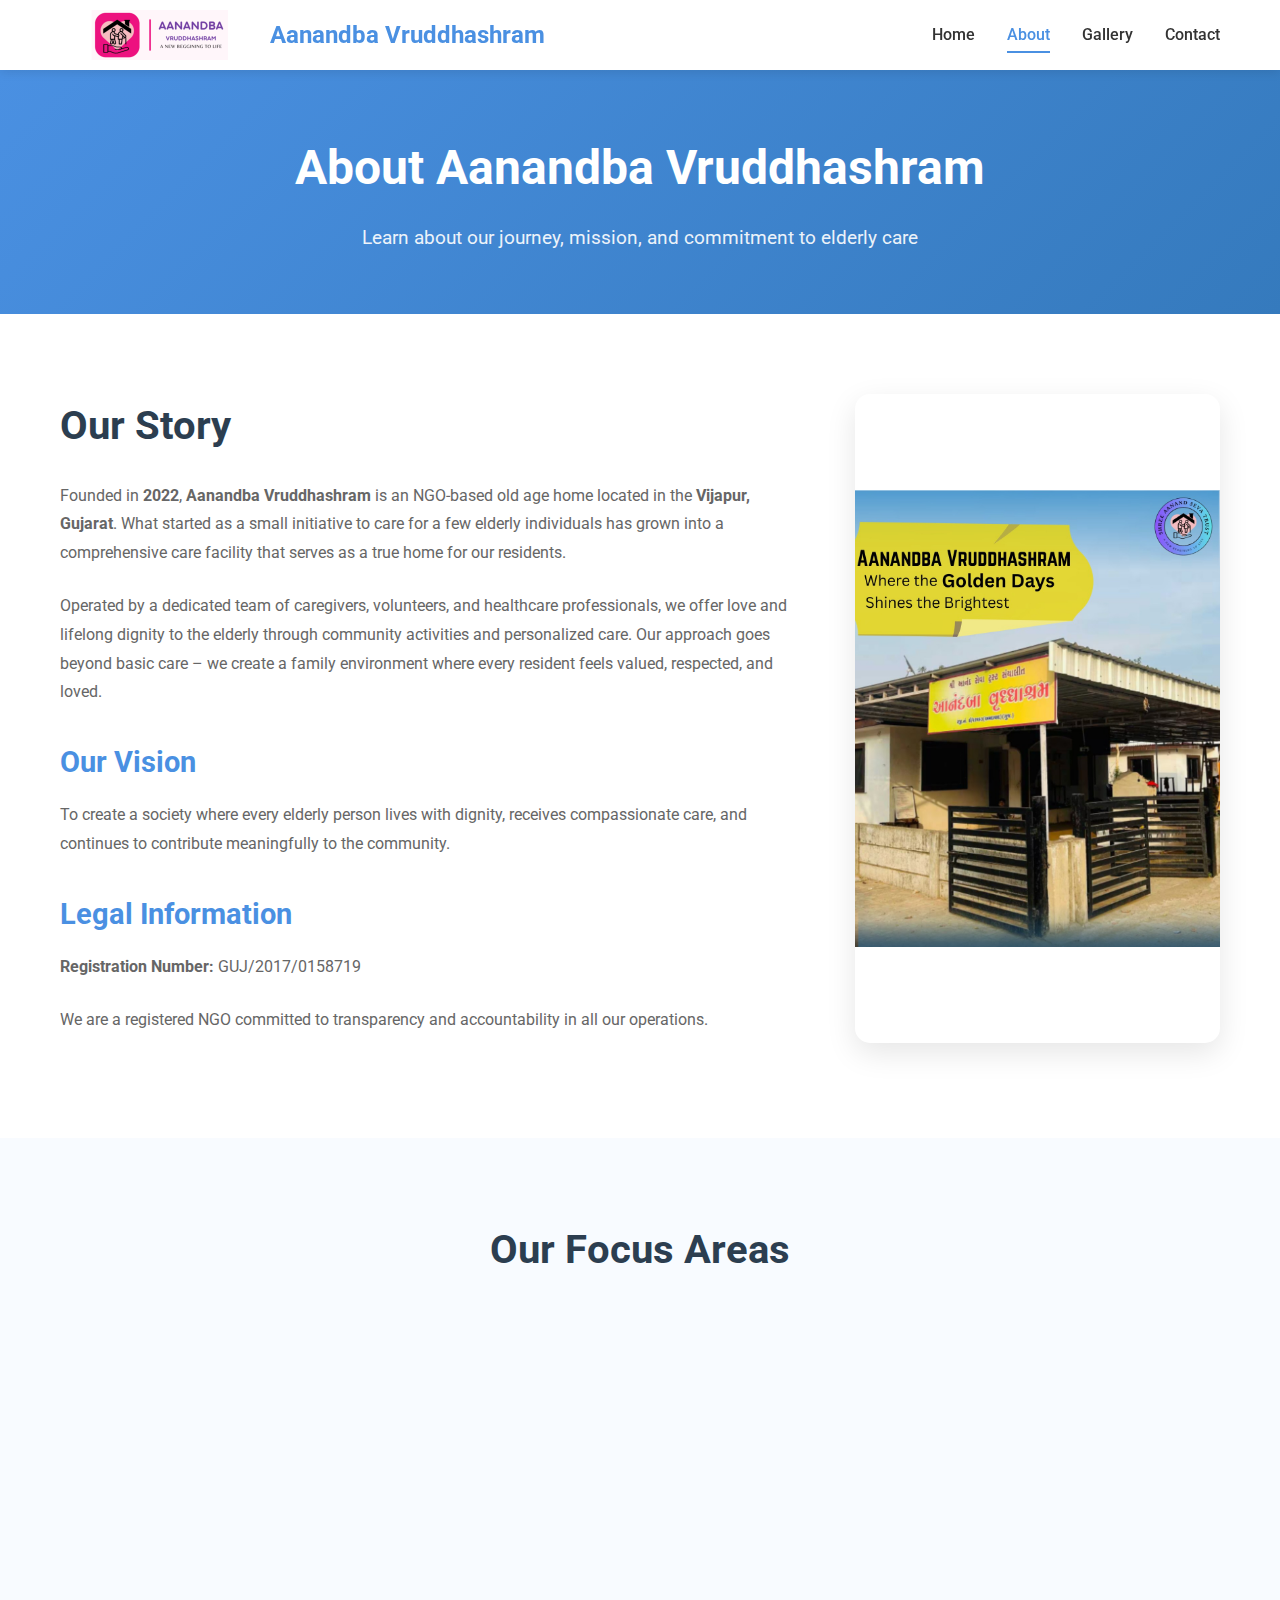
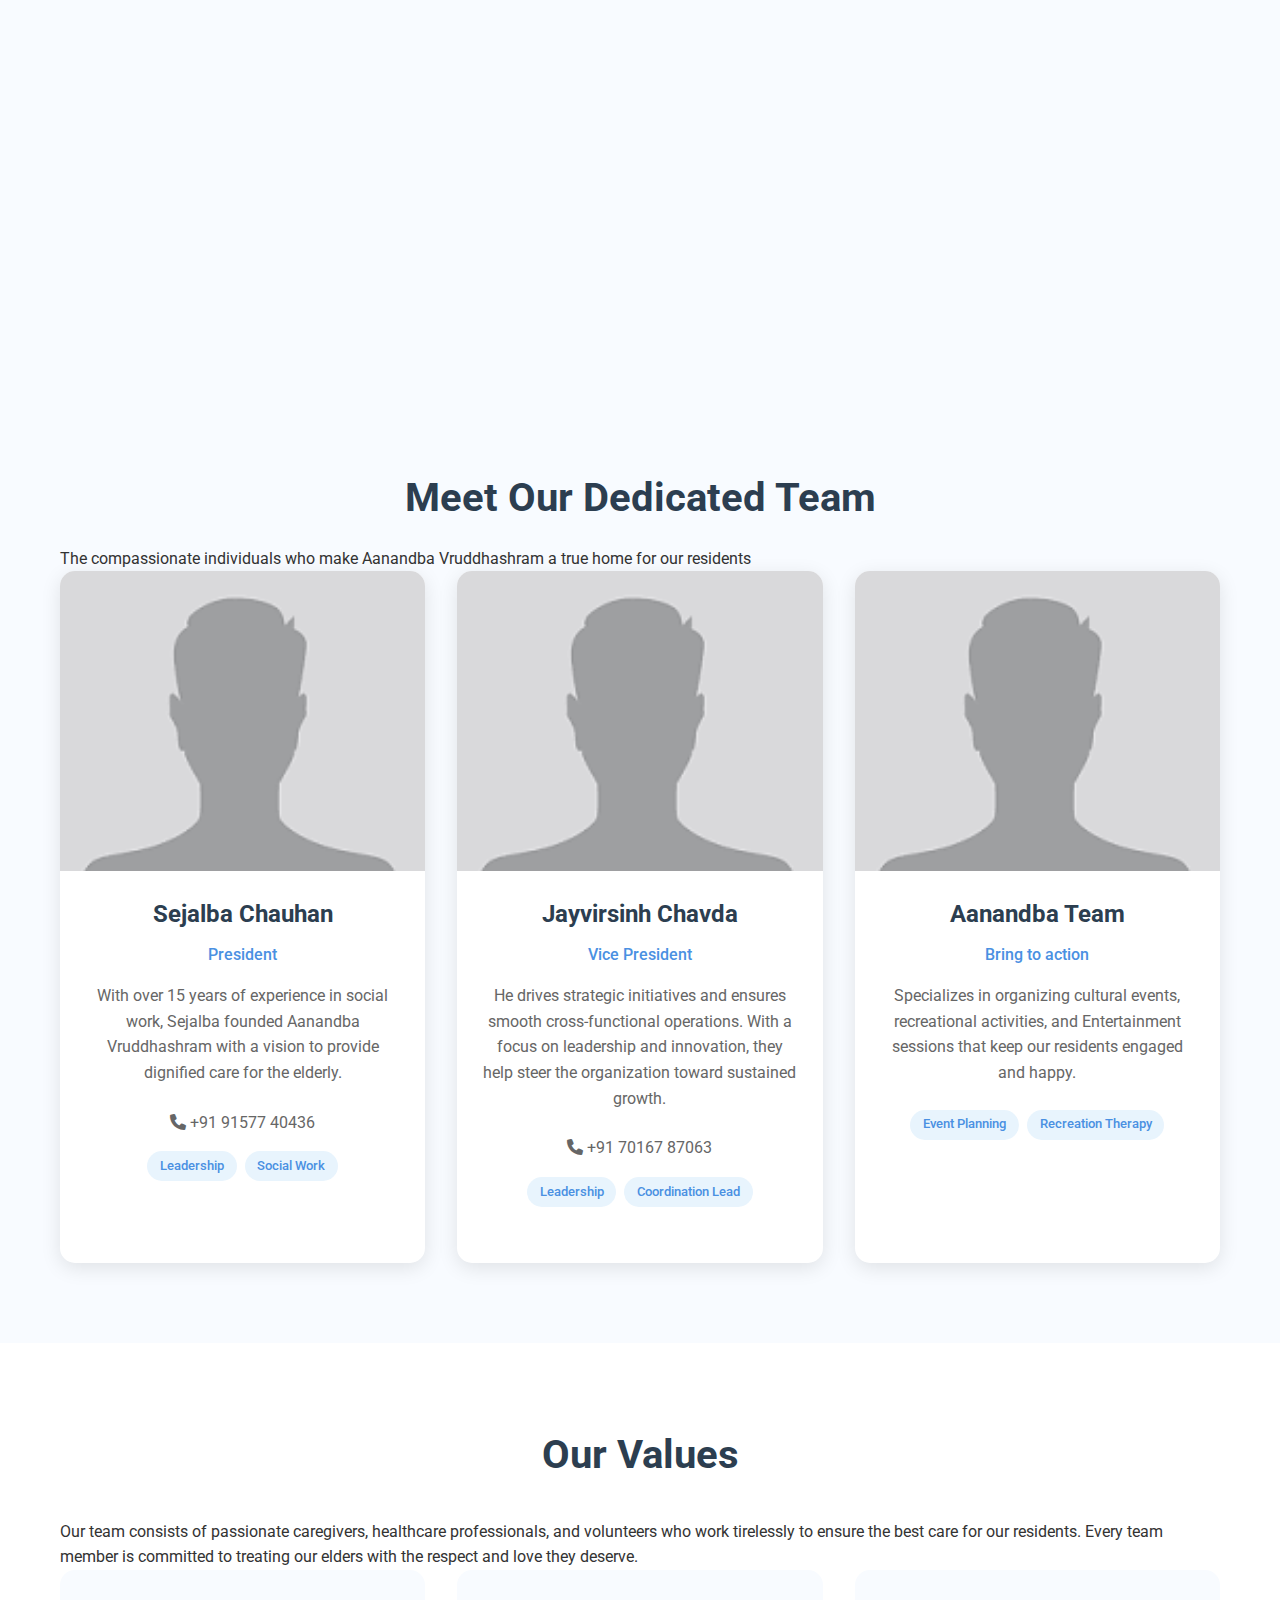
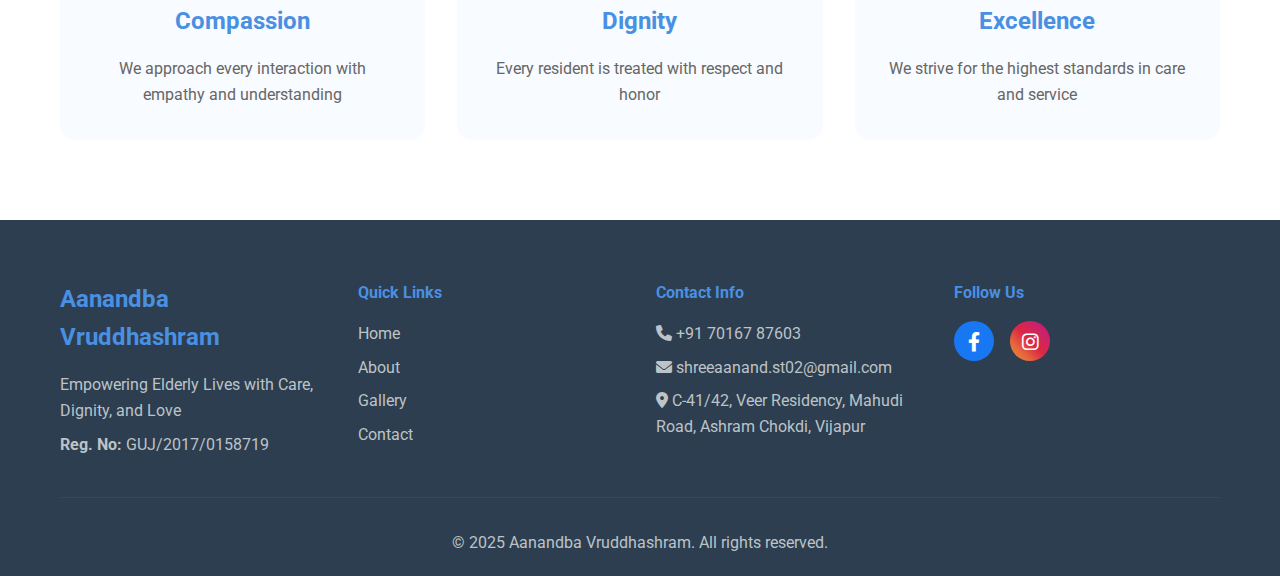
<file: about.html>
<!DOCTYPE html>
<html lang="en">
<head>
    <meta charset="UTF-8">
    <meta name="viewport" content="width=device-width, initial-scale=1.0">
    <title>About Us - Aanandba Vruddhashram</title>
    <link rel="stylesheet" href="css/style.css">
    <link href="https://fonts.googleapis.com/css2?family=Roboto:wght@300;400;500;700&display=swap" rel="stylesheet">
    <link rel="stylesheet" href="https://cdnjs.cloudflare.com/ajax/libs/font-awesome/6.0.0/css/all.min.css">
</head>
<body>
    <!-- Navigation -->
    <nav class="navbar">
        <div class="nav-container">
            <div class="nav-logo">
                <a href="index.html">
                    <img src="photos/logo.png" alt="Aanandba Vruddhashram Logo" class="logo-img">
                    <h2>Aanandba Vruddhashram</h2>
                </a>
            </div>
            <div class="nav-menu" id="nav-menu">
                <a href="index.html" class="nav-link">Home</a>
                <a href="about.html" class="nav-link active">About</a>
                <a href="gallery.html" class="nav-link">Gallery</a>
                <a href="contact.html" class="nav-link">Contact</a>
            </div>
            <div class="hamburger" id="hamburger">
                <span class="bar"></span>
                <span class="bar"></span>
                <span class="bar"></span>
            </div>
        </div>
    </nav>

    <!-- Page Header -->
    <section class="page-header">
        <div class="container">
            <h1>About Aanandba Vruddhashram</h1>
            <p>Learn about our journey, mission, and commitment to elderly care</p>
        </div>
    </section>

    <!-- About Content -->
    <section class="about-content">
        <div class="container">
            <div class="about-grid">
                <div class="about-text">
                    <h2>Our Story</h2>
                    <p>Founded in <strong>2022</strong>, <strong>Aanandba Vruddhashram</strong> is an NGO-based old age home located in the <strong>Vijapur, Gujarat</strong>. What started as a small initiative to care for a few elderly individuals has grown into a comprehensive care facility that serves as a true home for our residents.</p>
                    
                    <p>Operated by a dedicated team of caregivers, volunteers, and healthcare professionals, we offer love and lifelong dignity to the elderly through community activities and personalized care. Our approach goes beyond basic care – we create a family environment where every resident feels valued, respected, and loved.</p>

                    <h3>Our Vision</h3>
                    <p>To create a society where every elderly person lives with dignity, receives compassionate care, and continues to contribute meaningfully to the community.</p>

                    <h3>Legal Information</h3>
                    <p><strong>Registration Number:</strong> GUJ/2017/0158719</p>
                    <p>We are a registered NGO committed to transparency and accountability in all our operations.</p>
                </div>
                <div class="about-image">
                    <img src="photos/about-us.jpeg" alt="Aanandba Vruddhashram facility" />
                </div>
            </div>
        </div>
    </section>

    <!-- Focus Areas -->
    <section class="focus-areas">
        <div class="container">
            <h2>Our Focus Areas</h2>
            <div class="focus-grid">
                <div class="focus-card">
                    <i class="fas fa-home"></i>
                    <h3>Elderly Care & Shelter</h3>
                    <p>Providing safe, comfortable living spaces with round-the-clock care and medical support for our residents.</p>
                </div>
                <div class="focus-card">
                    <i class="fas fa-theater-masks"></i>
                    <h3>Cultural Engagement</h3>
                    <p>Regular cultural programs including Garba nights, festivals, and traditional celebrations to keep our elders connected to their roots.</p>
                </div>
                <div class="focus-card">
                    <i class="fas fa-utensils"></i>
                    <h3>Food & Clothing</h3>
                    <p>Nutritious meals, seasonal clothing drives, and ensuring all basic needs are met with care and attention.</p>
                </div>
                <div class="focus-card">
                    <i class="fas fa-heart"></i>
                    <h3>Emotional Well-being</h3>
                    <p>Mental health support, companionship programs, and counseling services to ensure emotional wellness.</p>
                </div>
                <div class="focus-card">
                    <i class="fas fa-users"></i>
                    <h3>Community Bonding</h3>
                    <p>Creating strong bonds within our community through group activities, celebrations, and shared experiences.</p>
                </div>
                <div class="focus-card">
                    <i class="fas fa-stethoscope"></i>
                    <h3>Healthcare Services</h3>
                    <p>Regular health check-ups, medication management, and coordination with healthcare providers for comprehensive care.</p>
                </div>
            </div>
        </div>
    </section>

    <!-- Team Section -->
    <section class="our-team">
        <div class="container">
            <h2>Meet Our Dedicated Team</h2>
            <p>The compassionate individuals who make Aanandba Vruddhashram a true home for our residents</p>
            <div class="team-grid">
                <!-- Static team members -->
                <div class="team-member" data-member-id="president">
                    <div class="member-image">
                        <img src="photos/team/photo.png" alt="Sejalba Chauhan">
                    </div>
                    <div class="member-info">
                        <h3>Sejalba Chauhan</h3>
                        <p class="member-role">President</p>
                        <p class="member-description">With over 15 years of experience in social work, Sejalba founded Aanandba Vruddhashram with a vision to provide dignified care for the elderly.</p>
                        <div class="member-contact">
                            <i class="fas fa-phone"></i> +91 91577 40436
                        </div>
                        <div class="member-specialties">
                            <span class="specialty">Leadership</span>
                            <span class="specialty">Social Work</span>
                        </div>
                    </div>
                </div>
                <div class="team-member" data-member-id="vice-president">
                    <div class="member-image">
                        <img src="photos/team/photo.png" alt="Jayvirsinh Chavda">
                    </div>
                    <div class="member-info">
                        <h3>Jayvirsinh Chavda</h3>
                        <p class="member-role">Vice President</p>
                        <p class="member-description">He drives strategic initiatives and ensures smooth cross-functional operations. With a focus on leadership and innovation, they help steer the organization toward sustained growth.</p>
                        <div class="member-contact">
                            <i class="fas fa-phone"></i> +91 70167 87063
                        </div>
                        <div class="member-specialties">
                            <span class="specialty">Leadership</span>
                            <span class="specialty">Coordination Lead</span>
                        </div>
                    </div>
                </div>
                <div class="team-member" data-member-id="whole team">
                    <div class="member-image">
                        <img src="photos/team/photo.png" alt="Team">
                    </div>
                    <div class="member-info">
                        <h3>Aanandba Team</h3>
                        <p class="member-role">Bring to action</p>
                        <p class="member-description">Specializes in organizing cultural events, recreational activities, and Entertainment sessions that keep our residents engaged and happy.</p>
                        <div class="member-specialties">
                            <span class="specialty">Event Planning</span>
                            <span class="specialty">Recreation Therapy</span>
                        </div>
                    </div>
                </div>
            </div>
        </div>
    </section>

    <!-- Team Values Section -->
    <section class="team">
        <div class="container">
            <h2>Our Values</h2>
            <p>Our team consists of passionate caregivers, healthcare professionals, and volunteers who work tirelessly to ensure the best care for our residents. Every team member is committed to treating our elders with the respect and love they deserve.</p>
            <div class="team-values">
                <div class="value">
                    <h3>Compassion</h3>
                    <p>We approach every interaction with empathy and understanding</p>
                </div>
                <div class="value">
                    <h3>Dignity</h3>
                    <p>Every resident is treated with respect and honor</p>
                </div>
                <div class="value">
                    <h3>Excellence</h3>
                    <p>We strive for the highest standards in care and service</p>
                </div>
            </div>
        </div>
    </section>

    <!-- Footer -->
    <footer class="footer">
        <div class="container">
            <div class="footer-content">
                <div class="footer-section">
                    <h3>Aanandba Vruddhashram</h3>
                    <p>Empowering Elderly Lives with Care, Dignity, and Love</p>
                    <p><strong>Reg. No:</strong> GUJ/2017/0158719</p>
                </div>
                <div class="footer-section">
                    <h4>Quick Links</h4>
                    <ul>
                        <li><a href="index.html">Home</a></li>
                        <li><a href="about.html">About</a></li>
                        <li><a href="gallery.html">Gallery</a></li>
                        <li><a href="contact.html">Contact</a></li>
                    </ul>
                </div>
                <div class="footer-section">
                    <h4>Contact Info</h4>
                    <p><i class="fas fa-phone"></i> +91 70167 87603</p>
                    <p><i class="fas fa-envelope"></i> shreeaanand.st02@gmail.com</p>
                    <p><i class="fas fa-map-marker-alt"></i> C‑41/42, Veer Residency, Mahudi Road, Ashram Chokdi, Vijapur</p>
                </div>
                <div class="footer-section">
                    <h4>Follow Us</h4>
                    <div class="social-links">
                        <a href="https://m.facebook.com/107662818754238/" target="_blank" class="facebook" title="Facebook">
                            <i class="fab fa-facebook-f"></i>
                        </a>
                        <a href="https://www.instagram.com/aanandba_vruddhashram?igsh=MXQ0amxiNXJ5cnB4dQ==" target="_blank" class="instagram" title="Instagram">
                            <i class="fab fa-instagram"></i>
                        </a>
                    </div>
                </div>
            </div>
            <div class="footer-bottom">
                <p>&copy; 2025 Aanandba Vruddhashram. All rights reserved.</p>
            </div>
        </div>
    </footer>

    <!-- Scripts -->
    <script src="js/script.js"></script>
</body>
</html>
</file>
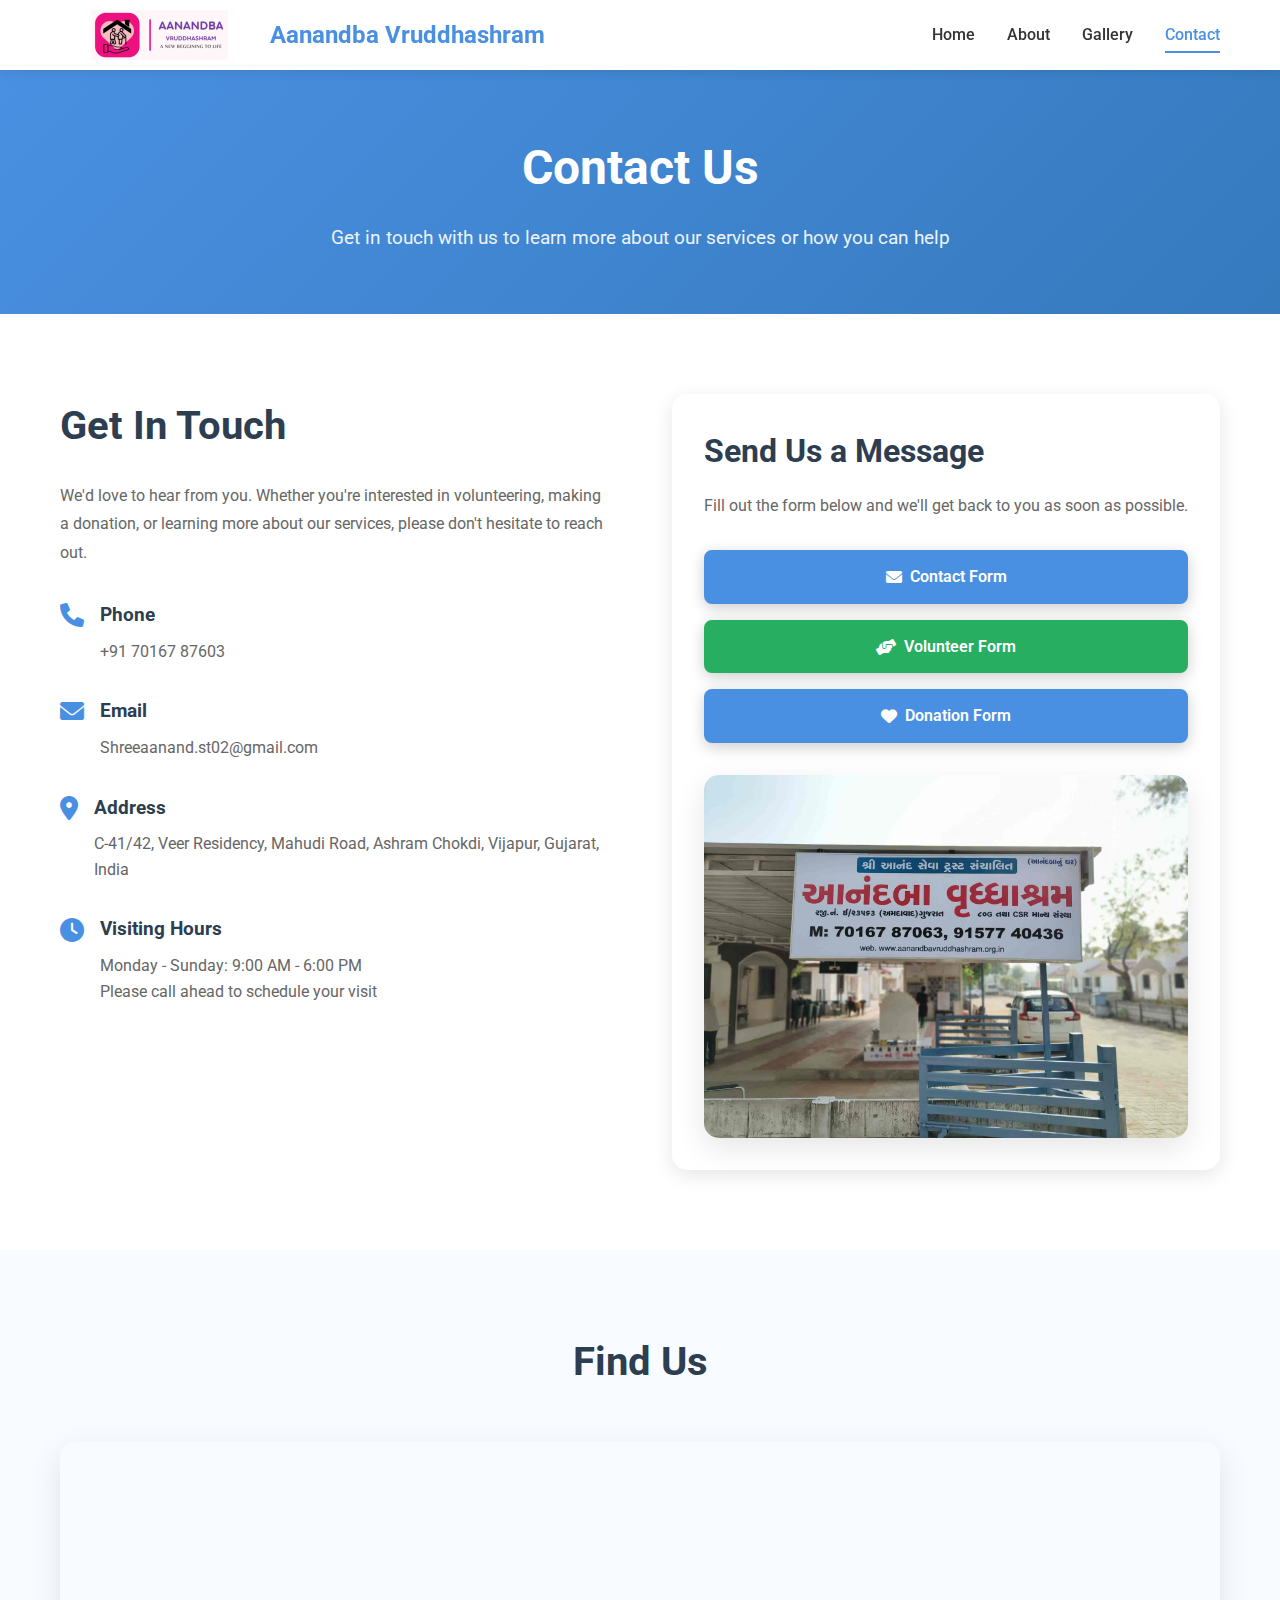
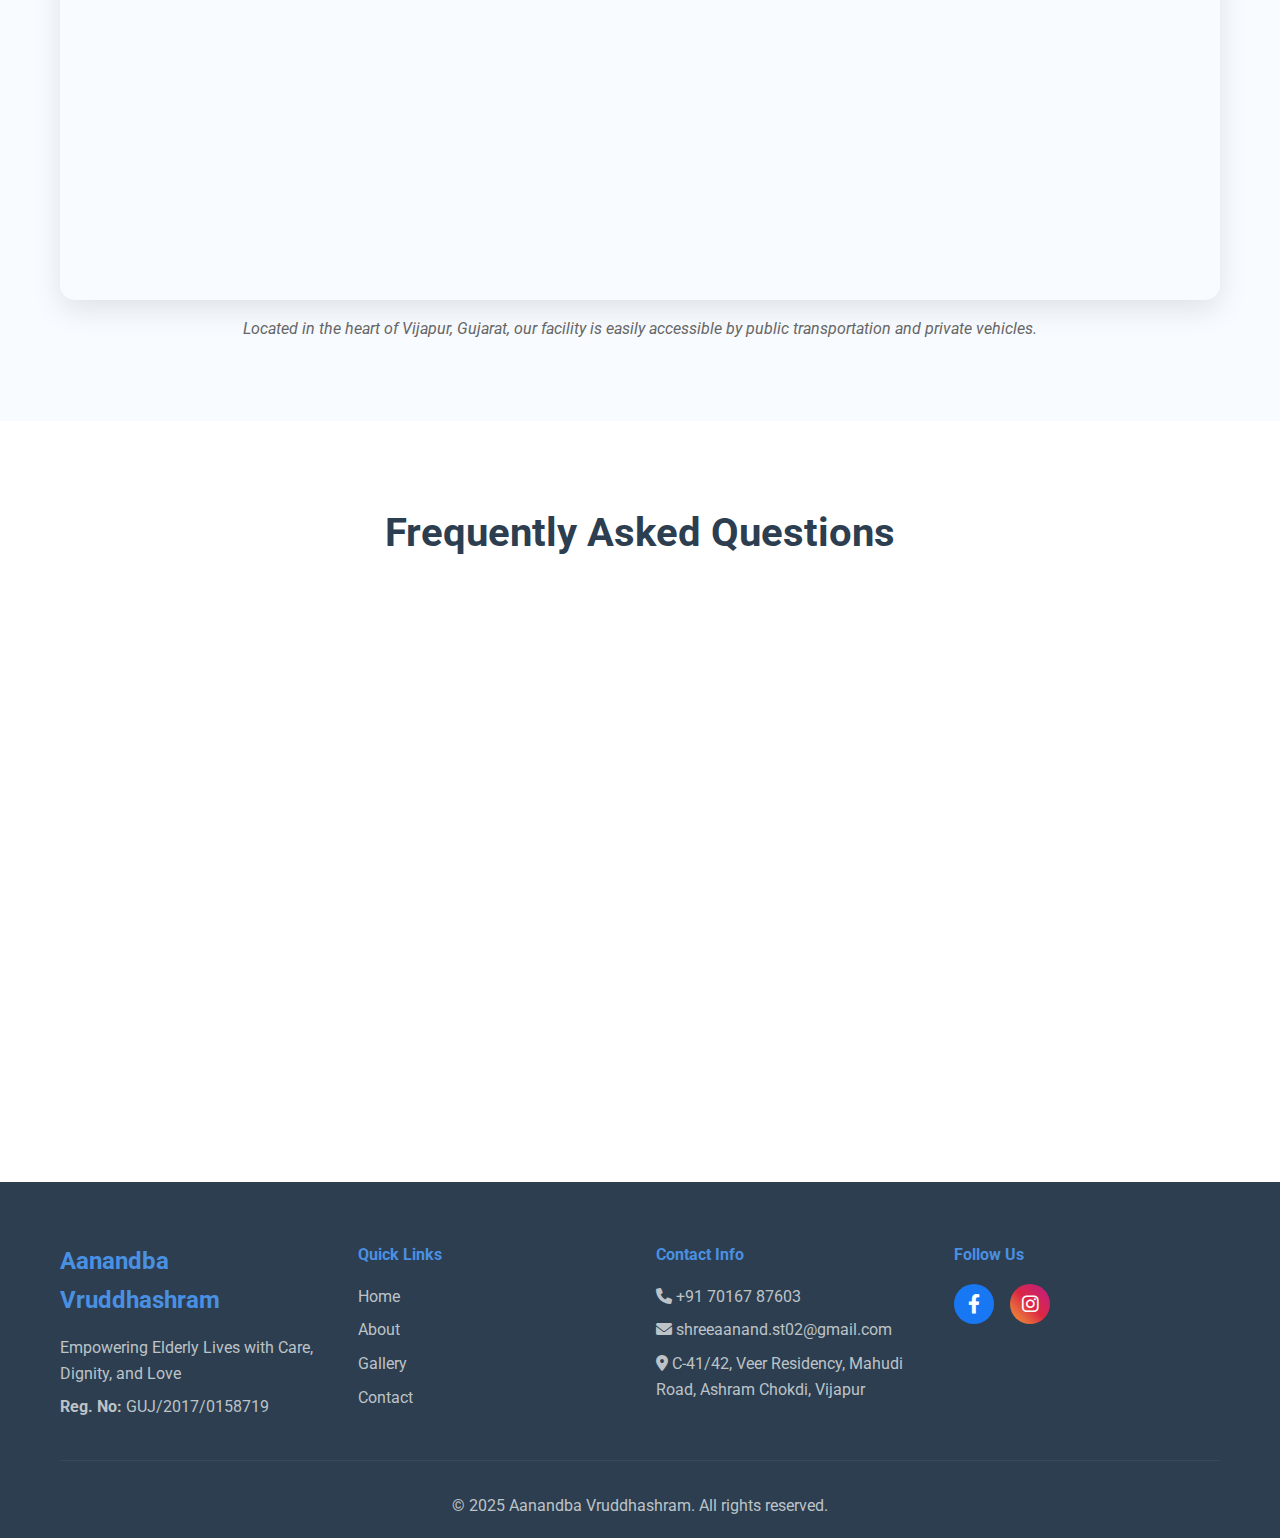
<file: contact.html>
<!DOCTYPE html>
<html lang="en">
<head>
    <meta charset="UTF-8">
    <meta name="viewport" content="width=device-width, initial-scale=1.0">
    <title>Contact Us - Aanandba Vruddhashram</title>
    <link rel="stylesheet" href="css/style.css">
    <link href="https://fonts.googleapis.com/css2?family=Roboto:wght@300;400;500;700&display=swap" rel="stylesheet">
    <link rel="stylesheet" href="https://cdnjs.cloudflare.com/ajax/libs/font-awesome/6.0.0/css/all.min.css">
</head>
<body>
    <!-- Navigation -->
    <nav class="navbar">
        <div class="nav-container">
            <div class="nav-logo">
                <a href="index.html">
                    <img src="photos/logo.png" alt="Aanandba Vruddhashram Logo" class="logo-img">
                    <h2>Aanandba Vruddhashram</h2>
                </a>
            </div>
            <div class="nav-menu" id="nav-menu">
                <a href="index.html" class="nav-link">Home</a>
                <a href="about.html" class="nav-link">About</a>
                <a href="gallery.html" class="nav-link">Gallery</a>
                <a href="contact.html" class="nav-link active">Contact</a>
            </div>
            <div class="hamburger" id="hamburger">
                <span class="bar"></span>
                <span class="bar"></span>
                <span class="bar"></span>
            </div>
        </div>
    </nav>

    <!-- Page Header -->
    <section class="page-header">
        <div class="container">
            <h1>Contact Us</h1>
            <p>Get in touch with us to learn more about our services or how you can help</p>
        </div>
    </section>

    <!-- Contact Section -->
    <section class="contact">
        <div class="container">
            <div class="contact-grid">
                <div class="contact-info">
                    <h2>Get In Touch</h2>
                    <p>We'd love to hear from you. Whether you're interested in volunteering, making a donation, or learning more about our services, please don't hesitate to reach out.</p>
                    
                    <div class="contact-item">
                        <i class="fas fa-phone"></i>
                        <div>
                            <h3>Phone</h3>
                            <p>+91 70167 87603</p>
                        </div>
                    </div>
                    
                    <div class="contact-item">
                        <i class="fas fa-envelope"></i>
                        <div>
                            <h3>Email</h3>
                            <p>Shreeaanand.st02@gmail.com</p>
                        </div>
                    </div>
                    
                    <div class="contact-item">
                        <i class="fas fa-map-marker-alt"></i>
                        <div>
                            <h3>Address</h3>
                            <p>C‑41/42, Veer Residency, Mahudi Road, Ashram Chokdi, Vijapur, Gujarat, India</p>
                        </div>
                    </div>

                    <div class="contact-item">
                        <i class="fas fa-clock"></i>
                        <div>
                            <h3>Visiting Hours</h3>
                            <p>Monday - Sunday: 9:00 AM - 6:00 PM</p>
                            <p>Please call ahead to schedule your visit</p>
                        </div>
                    </div>
                </div>

                <div class="contact-form-section">
                    <h2>Send Us a Message</h2>
                    <p>Fill out the form below and we'll get back to you as soon as possible.</p>
                    
                    <div class="form-buttons">
                        <a href="https://docs.google.com/forms/d/e/1FAIpQLScsxaRAV7dJ0g47j71C4d0LWLXe1Z6ZfcAZ3YCpazjfzHgS3Q/viewform?usp=header" class="btn btn-primary" target="_blank">
                            <i class="fas fa-envelope"></i> Contact Form
                        </a>
                        <a href="https://docs.google.com/forms/d/e/1FAIpQLSdXRZcjMu0iRK1TqFVmj-7Oi3DHK5pBoIppbOboaildmG_OVA/viewform?usp=header" class="btn btn-secondary" target="_blank">
                            <i class="fas fa-hands-helping"></i> Volunteer Form
                        </a>
                        <a href="https://docs.google.com/forms/d/e/1FAIpQLSeG9lnOk1vINsC55719qDmxyHLwwEHLDSL8XqX_rN0H2K4YlQ/viewform?usp=header" class="btn btn-primary" target="_blank">
                            <i class="fas fa-heart"></i> Donation Form
                        </a>
                    </div>

                    <div class="contact-image">
                        <img src="photos/contact-us.jpeg" alt="Contact Aanandba Vruddhashram" />
                    </div>
                </div>
            </div>
        </div>
    </section>

    <!-- Map Section -->
    <section class="map-section">
        <div class="container">
            <h2>Find Us</h2>
            <div class="map-container">
                <iframe src="https://www.google.com/maps/embed?pb=!1m18!1m12!1m3!1d3658.773354607121!2d72.75260507515586!3d23.504671678838786!2m3!1f0!2f0!3f0!3m2!1i1024!2i768!4f13.1!3m3!1m2!1s0x395dcba54dfdbf7d%3A0x9c45a4dc9b1e76!2sAanandba%20Vruddhashram!5e0!3m2!1sen!2sin!4v1751980515738!5m2!1sen!2sin" 
                width=100% 
                height="450" 
                style="border:0;" 
                allowfullscreen="" 
                loading="lazy" 
                referrerpolicy="no-referrer-when-downgrade">
                </iframe>
            </div>
            <p class="map-note">Located in the heart of Vijapur, Gujarat, our facility is easily accessible by public transportation and private vehicles.</p>
        </div>
    </section>

    <!-- FAQ Section -->
    <section class="faq">
        <div class="container">
            <h2>Frequently Asked Questions</h2>
            <div class="faq-grid">
                <div class="faq-item">
                    <h3>How can I visit Aanandba Vruddhashram?</h3>
                    <p>We welcome visitors during our visiting hours (9 AM - 6 PM). Please call us at +91 70167 87603 to schedule your visit in advance.</p>
                </div>
                <div class="faq-item">
                    <h3>How can I volunteer?</h3>
                    <p>We're always looking for dedicated volunteers. Fill out our volunteer form or contact us directly to learn about current opportunities.</p>
                </div>
                <div class="faq-item">
                    <h3>What donations do you accept?</h3>
                    <p>We accept monetary donations, clothing, food items, medical supplies, and other essentials. Contact us to learn about current needs.</p>
                </div>
                <div class="faq-item">
                    <h3>How can I admit a family member?</h3>
                    <p>Please contact us directly to discuss admission procedures, requirements, and availability. We'll guide you through the entire process.</p>
                </div>
            </div>
        </div>
    </section>

    <!-- Footer -->
    <footer class="footer">
        <div class="container">
            <div class="footer-content">
                <div class="footer-section">
                    <h3>Aanandba Vruddhashram</h3>
                    <p>Empowering Elderly Lives with Care, Dignity, and Love</p>
                    <p><strong>Reg. No:</strong> GUJ/2017/0158719</p>
                </div>
                <div class="footer-section">
                    <h4>Quick Links</h4>
                    <ul>
                        <li><a href="index.html">Home</a></li>
                        <li><a href="about.html">About</a></li>
                        <li><a href="gallery.html">Gallery</a></li>
                        <li><a href="contact.html">Contact</a></li>
                    </ul>
                </div>
                <div class="footer-section">
                    <h4>Contact Info</h4>
                    <p><i class="fas fa-phone"></i> +91 70167 87603</p>
                    <p><i class="fas fa-envelope"></i> shreeaanand.st02@gmail.com</p>
                    <p><i class="fas fa-map-marker-alt"></i> C‑41/42, Veer Residency, Mahudi Road, Ashram Chokdi, Vijapur</p>
                </div>
                <div class="footer-section">
                    <h4>Follow Us</h4>
                    <div class="social-links">
                        <a href="https://m.facebook.com/107662818754238/" target="_blank" class="facebook" title="Facebook">
                            <i class="fab fa-facebook-f"></i>
                        </a>
                        <a href="https://www.instagram.com/aanandba_vruddhashram?igsh=MXQ0amxiNXJ5cnB4dQ==" target="_blank" class="instagram" title="Instagram">
                            <i class="fab fa-instagram"></i>
                        </a>
                    </div>
                </div>
            </div>
            <div class="footer-bottom">
                <p>&copy; 2025 Aanandba Vruddhashram. All rights reserved.</p>
            </div>
        </div>
    </footer>

    <!-- Scripts -->
    <script src="js/script.js"></script>
</body>
</html>
</file>
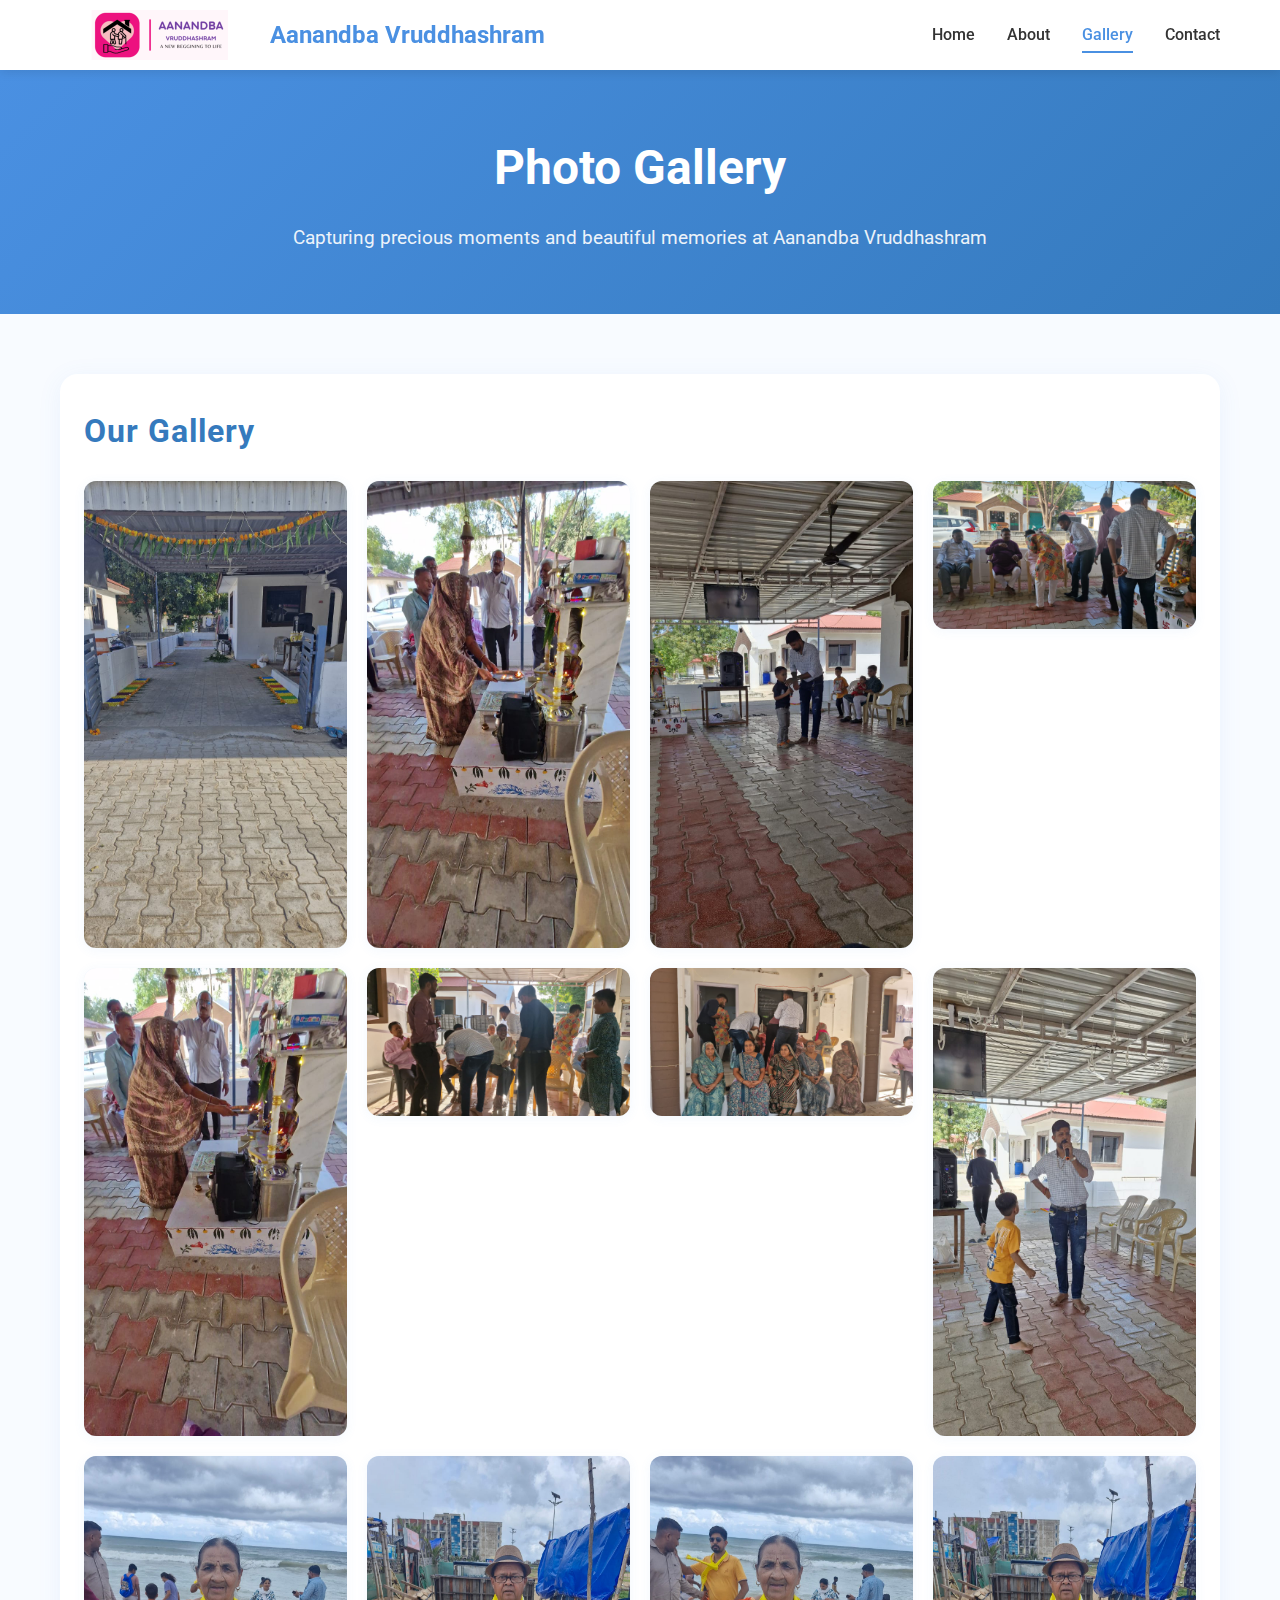
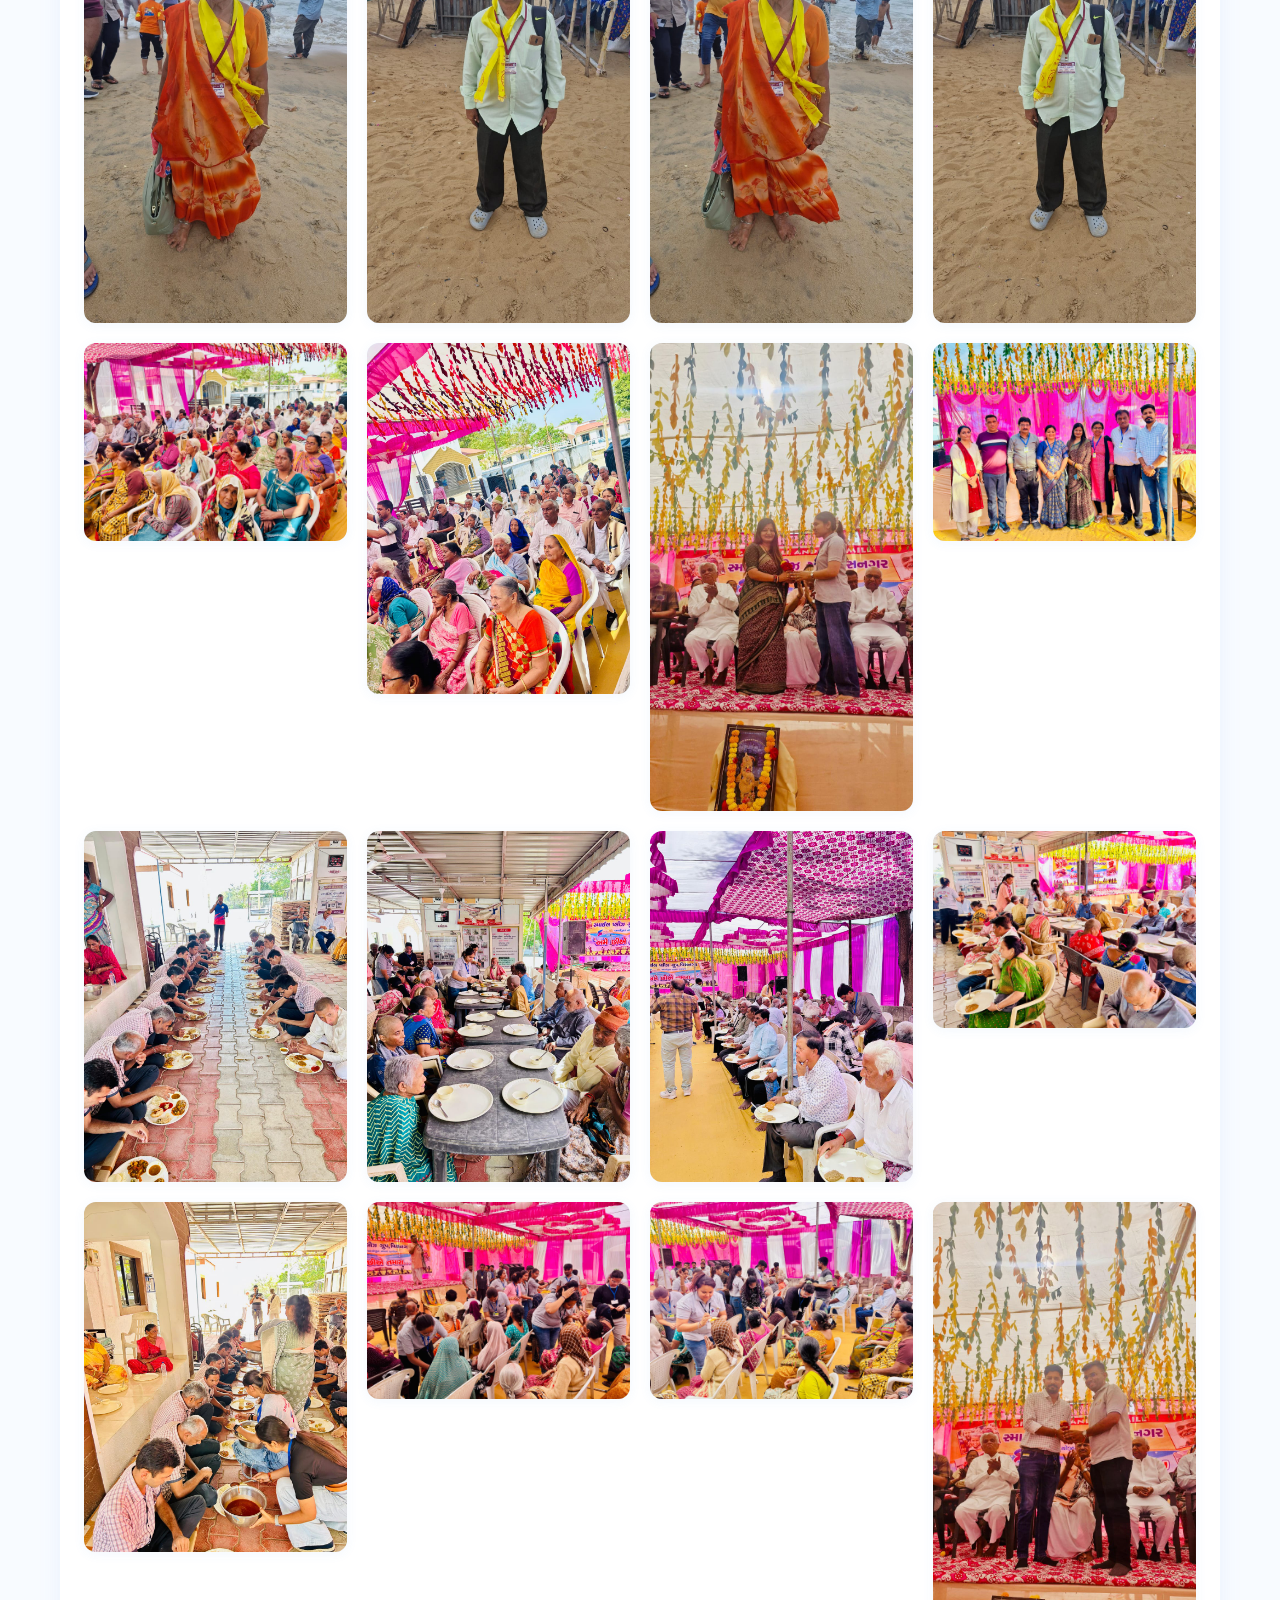
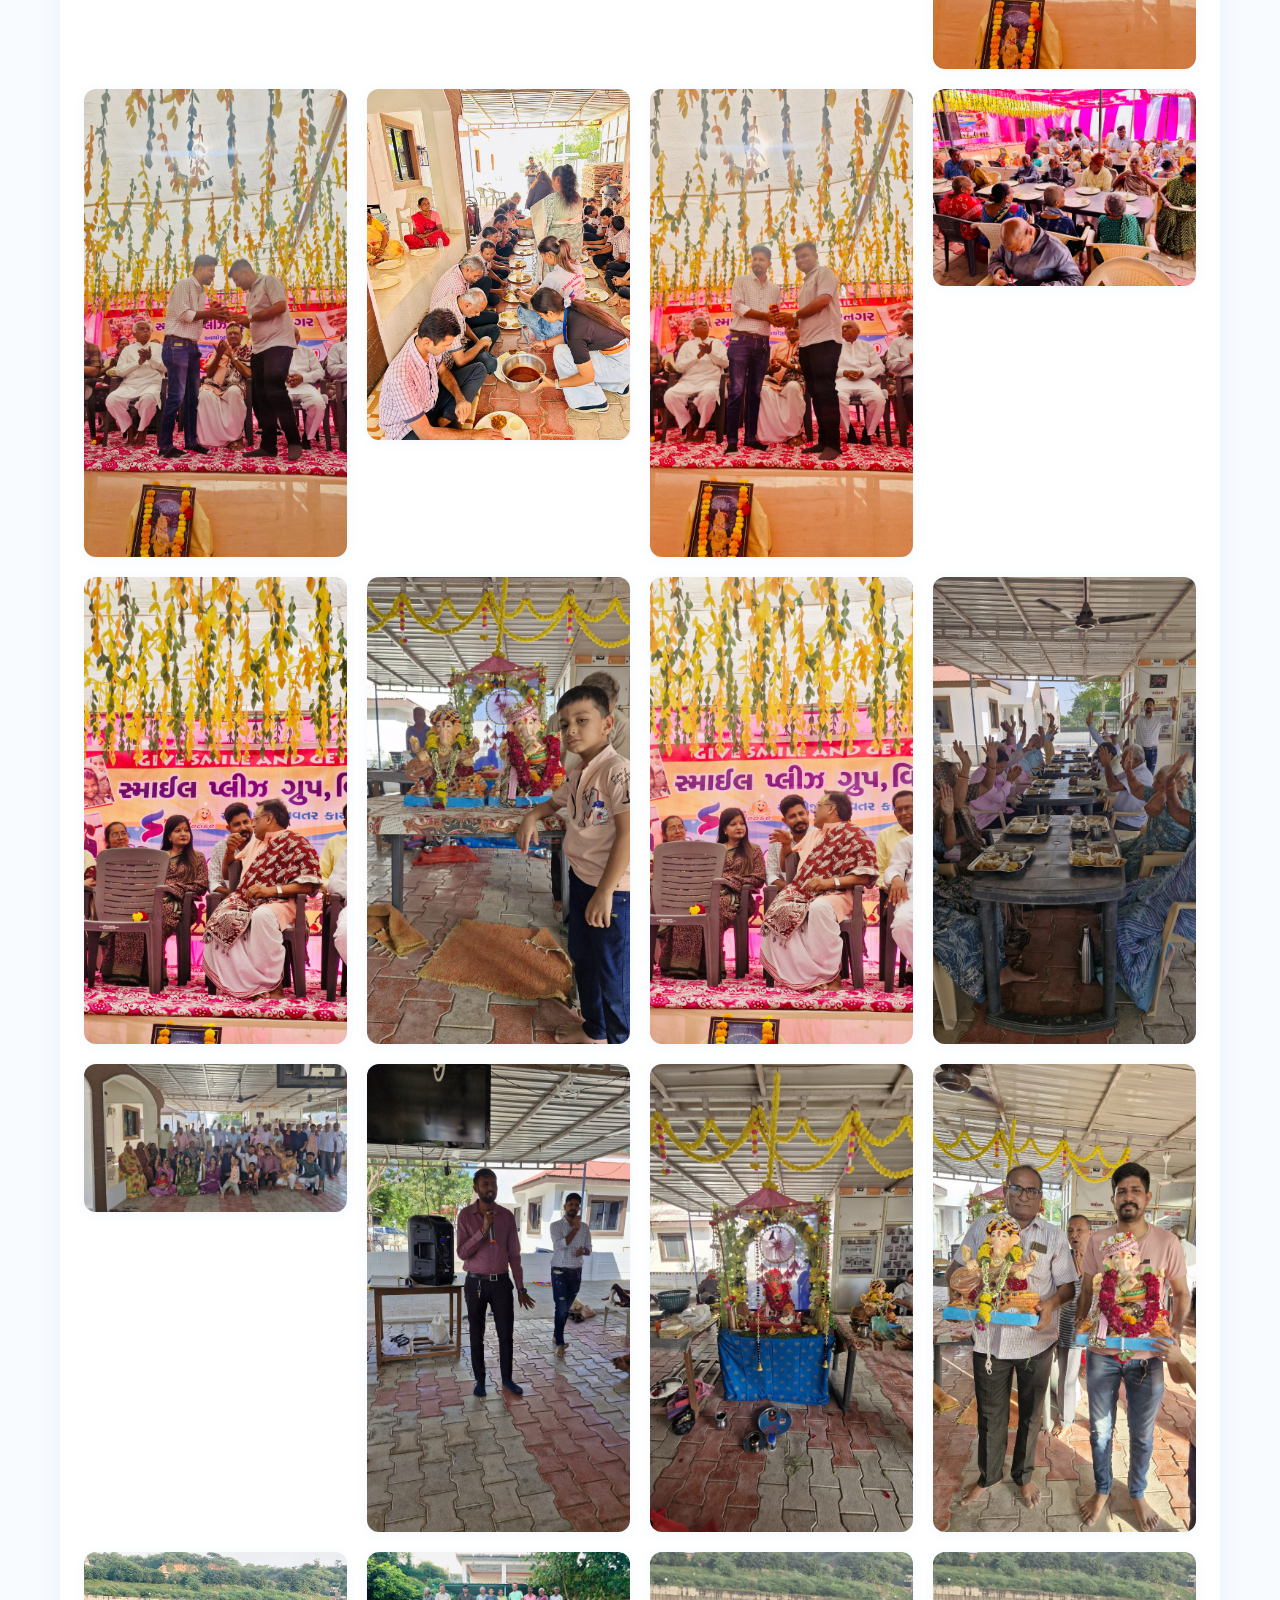
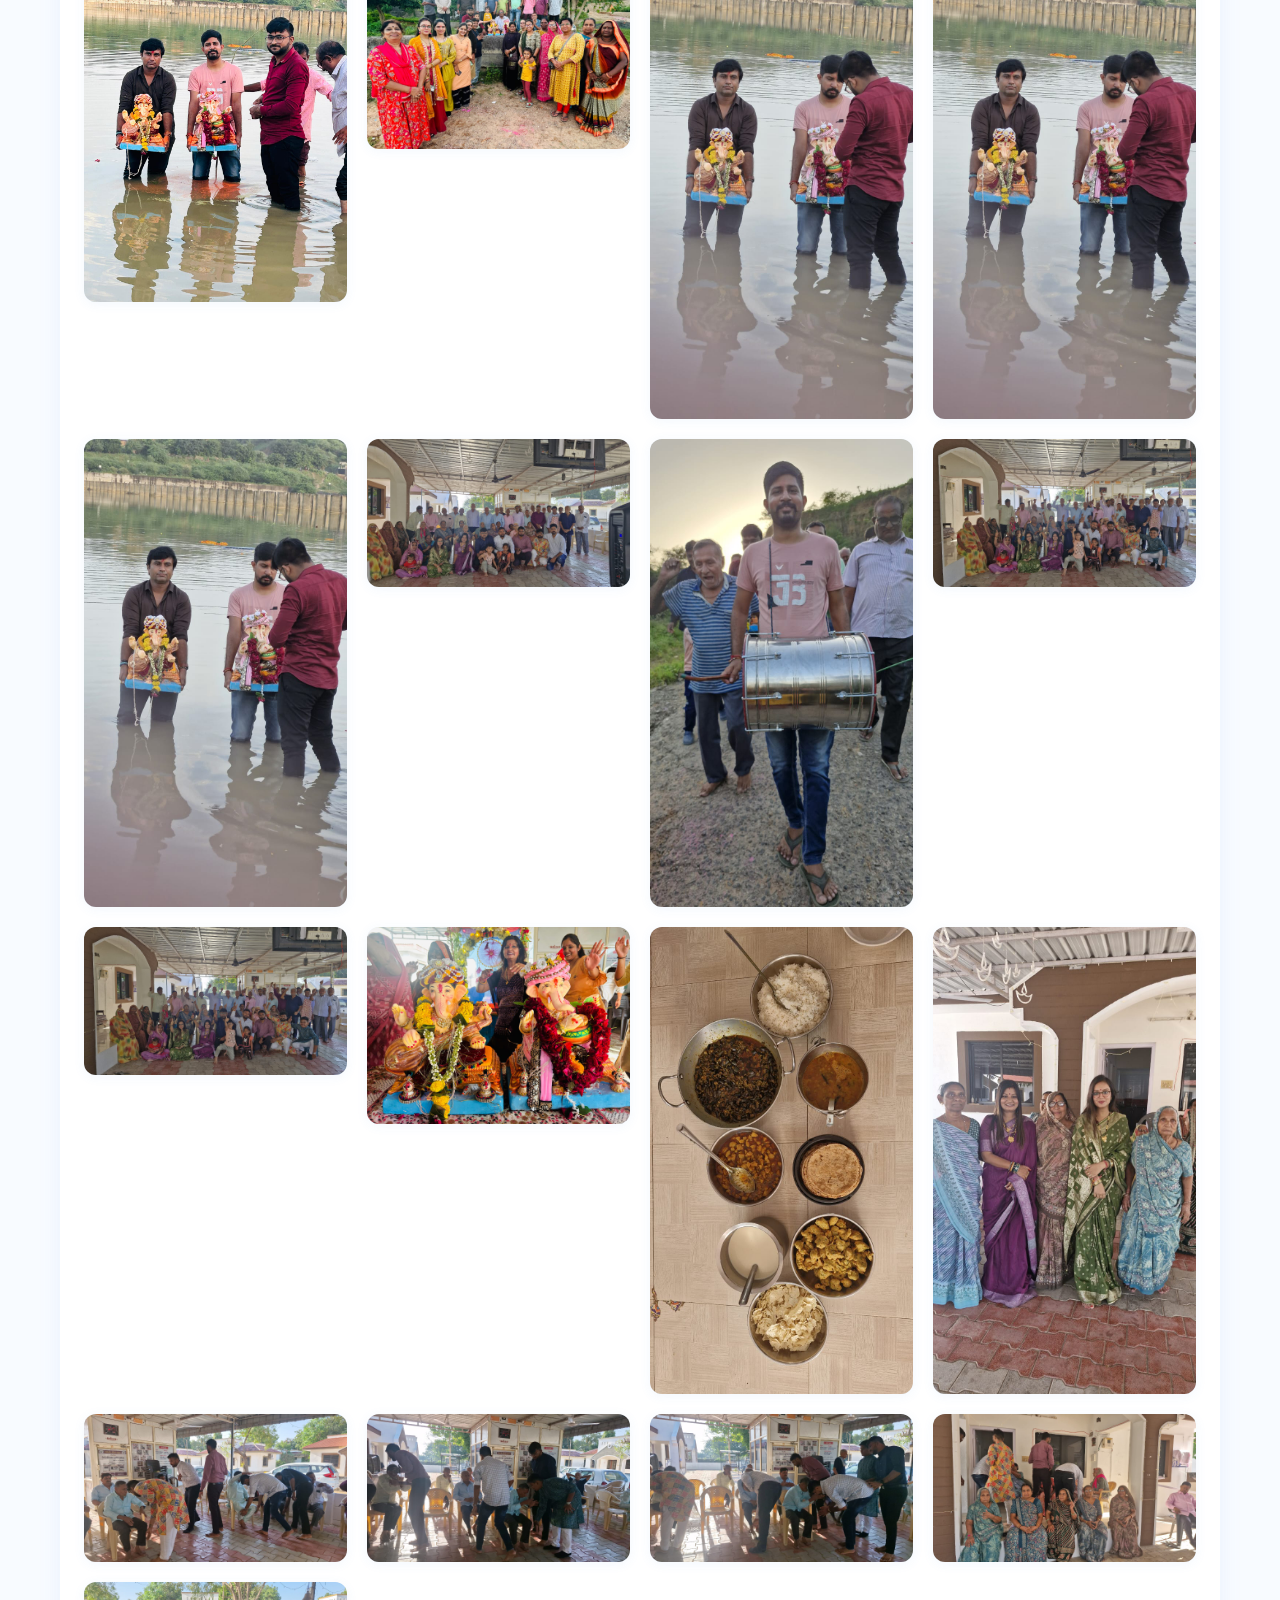
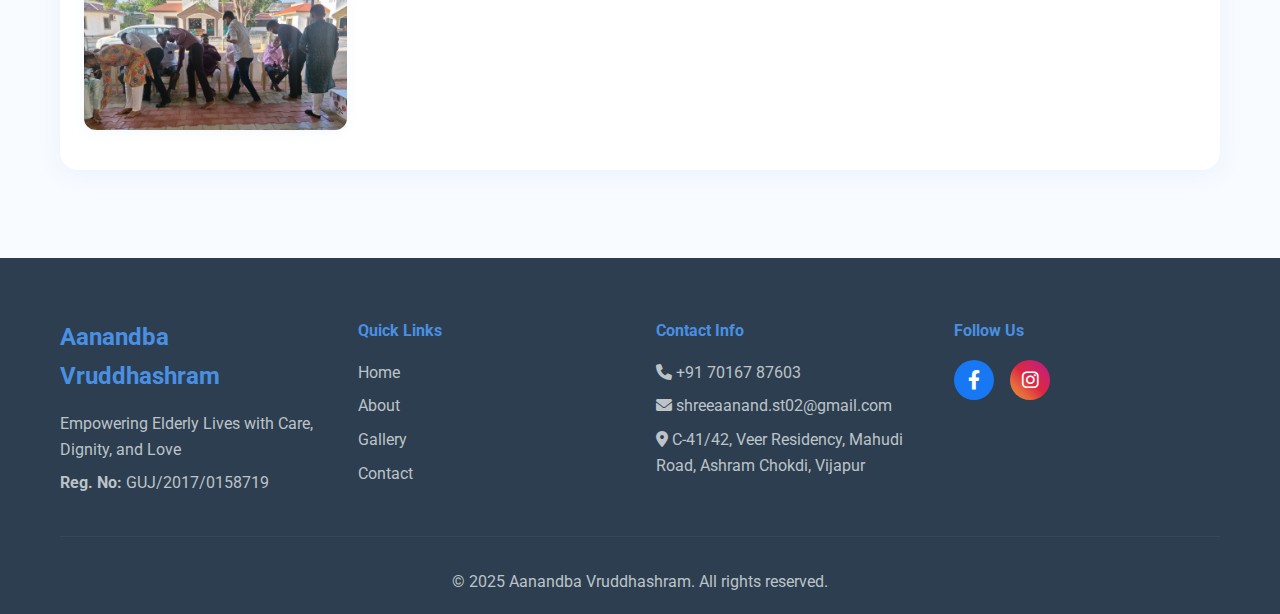
<file: gallery.html>
<!DOCTYPE html>
<html lang="en">
<head>
    <meta charset="UTF-8">
    <meta name="viewport" content="width=device-width, initial-scale=1.0">
    <title>Gallery - Aanandba Vruddhashram</title>
    <link rel="stylesheet" href="css/style.css">
    <link href="https://fonts.googleapis.com/css2?family=Roboto:wght@300;400;500;700&display=swap" rel="stylesheet">
    <link rel="stylesheet" href="https://cdnjs.cloudflare.com/ajax/libs/font-awesome/6.0.0/css/all.min.css">
</head>
<body>
    <!-- Navigation -->
    <nav class="navbar">
        <div class="nav-container">
            <div class="nav-logo">
                <a href="index.html">
                    <img src="photos/logo.png" alt="Aanandba Vruddhashram Logo" class="logo-img">
                    <h2>Aanandba Vruddhashram</h2>
                </a>
            </div>
            <div class="nav-menu" id="nav-menu">
                <a href="index.html" class="nav-link">Home</a>
                <a href="about.html" class="nav-link">About</a>
                <a href="gallery.html" class="nav-link active">Gallery</a>
                <a href="contact.html" class="nav-link">Contact</a>
            </div>
            <div class="hamburger" id="hamburger">
                <span class="bar"></span>
                <span class="bar"></span>
                <span class="bar"></span>
            </div>
        </div>
    </nav>

    <!-- Page Header -->
    <section class="page-header">
        <div class="container">
            <h1>Photo Gallery</h1>
            <p>Capturing precious moments and beautiful memories at Aanandba Vruddhashram</p>
        </div>
    </section>

    <!-- Event Galleries -->
    <section class="event-galleries">
        <div class="container">
            <div class="event-gallery">
                <h2>Our Gallery</h2>
                <div class="expandable-media">
                    <img src="photos/gallery/gallery (1).jpeg" alt="Garba Night Photo 1">
                    <img src="photos/gallery/gallery (2).jpeg" alt="Garba Night Photo 1">
                    <img src="photos/gallery/gallery (3).jpeg" alt="Garba Night Photo 1">
                    <img src="photos/gallery/gallery (4).jpeg" alt="Garba Night Photo 1">
                    <img src="photos/gallery/gallery (5).jpeg" alt="Garba Night Photo 1">
                    <img src="photos/gallery/gallery (6).jpeg" alt="Garba Night Photo 1">
                    <img src="photos/gallery/gallery (7).jpeg" alt="Garba Night Photo 1">
                    <img src="photos/gallery/gallery (8).jpeg" alt="Garba Night Photo 1">
                    <img src="photos/gallery/gallery (9).jpeg" alt="Garba Night Photo 1">
                    <img src="photos/gallery/gallery (10).jpeg" alt="Garba Night Photo 1">
                    <img src="photos/gallery/gallery (11).jpeg" alt="Garba Night Photo 1">
                    <img src="photos/gallery/gallery (12).jpeg" alt="Garba Night Photo 1">
                    <img src="photos/gallery/gallery (13).jpeg" alt="Garba Night Photo 1">
                    <img src="photos/gallery/gallery (14).jpeg" alt="Garba Night Photo 1">
                    <img src="photos/gallery/gallery (15).jpeg" alt="Garba Night Photo 1">
                    <img src="photos/gallery/gallery (16).jpeg" alt="Garba Night Photo 1">
                    <img src="photos/gallery/gallery (17).jpeg" alt="Garba Night Photo 1">
                    <img src="photos/gallery/gallery (18).jpeg" alt="Garba Night Photo 1">
                    <img src="photos/gallery/gallery (19).jpeg" alt="Garba Night Photo 1">
                    <img src="photos/gallery/gallery (20).jpeg" alt="Garba Night Photo 1">
                    <img src="photos/gallery/gallery (21).jpeg" alt="Garba Night Photo 1">
                    <img src="photos/gallery/gallery (22).jpeg" alt="Garba Night Photo 1">
                    <img src="photos/gallery/gallery (23).jpeg" alt="Garba Night Photo 1">
                    <img src="photos/gallery/gallery (24).jpeg" alt="Garba Night Photo 1">
                    <img src="photos/gallery/gallery (25).jpeg" alt="Garba Night Photo 1">
                    <img src="photos/gallery/gallery (26).jpeg" alt="Garba Night Photo 1">
                    <img src="photos/gallery/gallery (27).jpeg" alt="Garba Night Photo 1">
                    <img src="photos/gallery/gallery (28).jpeg" alt="Garba Night Photo 1">
                    <img src="photos/gallery/gallery (29).jpeg" alt="Garba Night Photo 1">
                    <img src="photos/gallery/gallery (30).jpeg" alt="Garba Night Photo 1">
                    <img src="photos/gallery/gallery (31).jpeg" alt="Garba Night Photo 1">
                    <img src="photos/gallery/gallery (32).jpeg" alt="Garba Night Photo 1">
                    <img src="photos/gallery/gallery (33).jpeg" alt="Garba Night Photo 1">
                    <img src="photos/gallery/gallery (34).jpeg" alt="Garba Night Photo 1">
                    <img src="photos/gallery/gallery (35).jpeg" alt="Garba Night Photo 1">
                    <img src="photos/gallery/gallery (36).jpeg" alt="Garba Night Photo 1">
                    <img src="photos/gallery/gallery (37).jpeg" alt="Garba Night Photo 1">
                    <img src="photos/gallery/gallery (38).jpeg" alt="Garba Night Photo 1">
                    <img src="photos/gallery/gallery (39).jpeg" alt="Garba Night Photo 1">
                    <img src="photos/gallery/gallery (39).jpeg" alt="Garba Night Photo 1">
                    <img src="photos/gallery/gallery (39).jpeg" alt="Garba Night Photo 1">
                    <img src="photos/gallery/gallery (40).jpeg" alt="Garba Night Photo 1">
                    <img src="photos/gallery/gallery (41).jpeg" alt="Garba Night Photo 1">
                    <img src="photos/gallery/gallery (42).jpeg" alt="Garba Night Photo 1">
                    <img src="photos/gallery/gallery (43).jpeg" alt="Garba Night Photo 1">
                    <img src="photos/gallery/gallery (44).jpeg" alt="Garba Night Photo 1">
                    <img src="photos/gallery/gallery (45).jpeg" alt="Garba Night Photo 1">
                    <img src="photos/gallery/gallery (46).jpeg" alt="Garba Night Photo 1">
                    <img src="photos/gallery/gallery (47).jpeg" alt="Garba Night Photo 1">
                    <img src="photos/gallery/gallery (48).jpeg" alt="Garba Night Photo 1">
                    <img src="photos/gallery/gallery (49).jpeg" alt="Garba Night Photo 1">
                    <img src="photos/gallery/gallery (50).jpeg" alt="Garba Night Photo 1">
                    <img src="photos/gallery/gallery (51).jpeg" alt="Garba Night Photo 1">
            </div>
            </div>
           
        </div>
    </section>

    <!-- Footer -->
    <footer class="footer">
        <div class="container">
            <div class="footer-content">
                <div class="footer-section">
                    <h3>Aanandba Vruddhashram</h3>
                    <p>Empowering Elderly Lives with Care, Dignity, and Love</p>
                    <p><strong>Reg. No:</strong> GUJ/2017/0158719</p>
                </div>
                <div class="footer-section">
                    <h4>Quick Links</h4>
                    <ul>
                        <li><a href="index.html">Home</a></li>
                        <li><a href="about.html">About</a></li>
                        <li><a href="gallery.html">Gallery</a></li>
                        <li><a href="contact.html">Contact</a></li>
                    </ul>
                </div>
                <div class="footer-section">
                    <h4>Contact Info</h4>
                    <p><i class="fas fa-phone"></i> +91 70167 87603</p>
                    <p><i class="fas fa-envelope"></i> shreeaanand.st02@gmail.com</p>
                    <p><i class="fas fa-map-marker-alt"></i> C‑41/42, Veer Residency, Mahudi Road, Ashram Chokdi, Vijapur</p>
                </div>
                <div class="footer-section">
                    <h4>Follow Us</h4>
                    <div class="social-links">
                        <a href="https://m.facebook.com/107662818754238/" target="_blank" class="facebook" title="Facebook">
                            <i class="fab fa-facebook-f"></i>
                        </a>
                        <a href="https://www.instagram.com/aanandba_vruddhashram?igsh=MXQ0amxiNXJ5cnB4dQ==" target="_blank" class="instagram" title="Instagram">
                            <i class="fab fa-instagram"></i>
                        </a>
                    </div>
                </div>
            </div>
            <div class="footer-bottom">
                <p>&copy; 2025 Aanandba Vruddhashram. All rights reserved.</p>
            </div>
        </div>
    </footer>

    <!-- Scripts -->
    <script src="js/script.js"></script>
</body>
</html>
</file>
<file: css/style.css>
/* Reset and Base Styles */
* {
  margin: 0;
  padding: 0;
  box-sizing: border-box;
}

body {
  font-family: "Roboto", sans-serif;
  line-height: 1.6;
  color: #333;
  background-color: #fff;
}

.container {
  max-width: 1200px;
  margin: 0 auto;
  padding: 0 20px;
}

/* Navigation */
.navbar {
  background: #fff;
  box-shadow: 0 2px 10px rgba(0, 0, 0, 0.1);
  position: fixed;
  top: 0;
  width: 100%;
  z-index: 1000;
}

.nav-container {
  max-width: 1200px;
  margin: 0 auto;
  padding: 0 20px;
  display: flex;
  justify-content: space-between;
  align-items: center;
  height: 70px;
}

/* Add these styles for the logo */
.nav-logo {
  display: flex;
  align-items: center;
}

.nav-logo a {
  display: flex;
  align-items: center;
  text-decoration: none;
}

.logo-img {
  height: 50px;
  width: auto;
  margin-right: 10px;
}

.nav-logo h2 {
  color: #4a90e2;
  font-weight: 700;
  font-size: 1.5rem;
}

.nav-menu {
  display: flex;
  gap: 2rem;
}

.nav-link {
  text-decoration: none;
  color: #333;
  font-weight: 500;
  transition: color 0.3s ease;
  position: relative;
}

.nav-link:hover,
.nav-link.active {
  color: #4a90e2;
}

.nav-link.active::after {
  content: "";
  position: absolute;
  bottom: -5px;
  left: 0;
  width: 100%;
  height: 2px;
  background: #4a90e2;
}

.hamburger {
  display: none;
  flex-direction: column;
  cursor: pointer;
}

.bar {
  width: 25px;
  height: 3px;
  background: #333;
  margin: 3px 0;
  transition: 0.3s;
}

/* Hero Section */
.hero {
  margin-top: 70px;
  padding: 100px 0;
  /* Remove the background property below */
  /* background: linear-gradient(rgba(74, 144, 226, 0.8), rgba(53, 122, 189, 0.8)), url("photos/hero-banner.jpg"); */
  background: linear-gradient(rgba(74, 144, 226, 0.8), rgba(53, 122, 189, 0.8));
  background-size: cover;
  background-position: center;
  background-attachment: fixed;
  display: flex;
  align-items: center;
  min-height: 60vh;
  color: white;
  position: relative;
}

.hero-image img {
  width: 170%;
  max-width: 600px;
  height: auto;
  border-radius: 15px;
  box-shadow: 0 20px 40px rgba(0, 0, 0, 0.3);
  border: 3px solid rgba(255, 255, 255, 0.2);
  -webkit-border-radius: 15px;
  -moz-border-radius: 15px;
  -ms-border-radius: 15px;
  -o-border-radius: 15px;
}

.hero::before {
  content: "";
  position: absolute;
  top: 0;
  left: 0;
  right: 0;
  bottom: 0;
  background: linear-gradient(135deg, rgba(74, 144, 226, 0.7) 0%, rgba(53, 122, 189, 0.7) 100%);
  z-index: 1;
}

.hero-content {
  max-width: 1200px;
  margin: 0 auto;
  padding: 0 20px;
  display: grid;
  grid-template-columns: 2fr 1fr;
  gap: 4rem;
  align-items: center;
  position: relative;
  z-index: 2;
}

.hero-text {
  text-align: left;
}

.hero-title {
  font-size: 3.5rem;
  font-weight: 700;
  color: white;
  margin-bottom: 1rem;
  line-height: 1.2;
  text-shadow: 2px 2px 4px rgba(0, 0, 0, 0.3);
}

.hero-subtitle {
  font-size: 2rem;
  color: #f8fbff;
  margin-bottom: 1rem;
  font-weight: 500;
  text-shadow: 1px 1px 2px rgba(0, 0, 0, 0.3);
}

.hero-tagline {
  font-size: 1.2rem;
  color: #f8fbff;
  margin-bottom: 2rem;
  line-height: 1.6;
  text-shadow: 1px 1px 2px rgba(0, 0, 0, 0.3);
}

.hero-buttons {
  display: flex;
  gap: 1rem;
  flex-wrap: wrap;
}

.hero-image {
  position: relative;
  z-index: 2;
}

.hero-image img {
  width: 100%;
  height: auto;
  border-radius: 15px;
  box-shadow: 0 20px 40px rgba(0, 0, 0, 0.3);
  border: 3px solid rgba(255, 255, 255, 0.2);
}

/* Buttons */
.btn {
  display: inline-flex;
  align-items: center;
  gap: 0.5rem;
  padding: 12px 24px;
  border-radius: 8px;
  text-decoration: none;
  font-weight: 500;
  transition: all 0.3s ease;
  border: 2px solid transparent;
  cursor: pointer;
  position: relative;
  overflow: hidden;
}

.btn-primary {
  background: #fff;
  color: #4a90e2 !important; /* Force color to be visible */
  border-color: #fff;
  box-shadow: 0 4px 15px rgba(0, 0, 0, 0.2);
}

.btn-primary:hover {
  background: #f8fbff;
  border-color: #f8fbff;
  transform: translateY(-2px);
  box-shadow: 0 6px 20px rgba(0, 0, 0, 0.3);
}

.btn-secondary {
  background: #27ae60;
  color: white;
  border-color: #27ae60;
  box-shadow: 0 4px 15px rgba(0, 0, 0, 0.2);
}

.btn-secondary:hover {
  background: #219a52;
  border-color: #219a52;
  transform: translateY(-2px);
  box-shadow: 0 6px 20px rgba(0, 0, 0, 0.3);
}

.btn-outline {
  background: transparent;
  color: white !important; /* Force color to be visible */
  border-color: white;
  box-shadow: 0 4px 15px rgba(0, 0, 0, 0.2);
}

.btn-outline:hover {
  background: white;
  color: #4a90e2;
  transform: translateY(-2px);
  box-shadow: 0 6px 20px rgba(0, 0, 0, 0.3);
}

/* Mission Section */
.mission {
  padding: 80px 0;
  background: white;
}

.mission h2 {
  text-align: center;
  font-size: 2.5rem;
  color: #2c3e50;
  margin-bottom: 2rem;
}

.mission p {
  text-align: center;
  font-size: 1.1rem;
  color: #666;
  max-width: 800px;
  margin: 0 auto 3rem;
  line-height: 1.8;
}

.mission-stats {
  display: grid;
  grid-template-columns: repeat(auto-fit, minmax(200px, 1fr));
  gap: 2rem;
  margin-top: 3rem;
}

.stat {
  text-align: center;
  padding: 2rem;
  background: #f8fbff;
  border-radius: 15px;
  border: 2px solid #e8f4fd;
}

.stat h3 {
  font-size: 3rem;
  color: #4a90e2;
  font-weight: 700;
  margin-bottom: 0.5rem;
}

.stat p {
  color: #666;
  font-weight: 500;
  margin: 0;
}

/* Services Section */
.services {
  padding: 80px 0;
  background: #f8fbff;
}

.services h2 {
  text-align: center;
  font-size: 2.5rem;
  color: #2c3e50;
  margin-bottom: 3rem;
}

.services-grid {
  display: grid;
  grid-template-columns: repeat(auto-fit, minmax(280px, 1fr));
  gap: 2rem;
}

.service-card {
  background: white;
  padding: 2rem;
  border-radius: 15px;
  text-align: center;
  box-shadow: 0 5px 20px rgba(0, 0, 0, 0.1);
  transition: transform 0.3s ease;
}

.service-card:hover {
  transform: translateY(-5px);
}

.service-card i {
  font-size: 3rem;
  color: #4a90e2;
  margin-bottom: 1rem;
}

.service-card h3 {
  font-size: 1.5rem;
  color: #2c3e50;
  margin-bottom: 1rem;
}

.service-card p {
  color: #666;
  line-height: 1.6;
}

/* Video Highlights Section */
.video-highlights {
  padding: 80px 0;
  background: white;
}

.video-highlights h2 {
  text-align: center;
  font-size: 2.5rem;
  color: #2c3e50;
  margin-bottom: 3rem;
}

.video-grid {
  display: grid;
  grid-template-columns: repeat(auto-fit, minmax(320px, 1fr));
  gap: 2rem;
  justify-items: center;
}

.video-card {
  width: 100%;
  background: white;
  border-radius: 15px;
  overflow: hidden;
  box-shadow: 0 5px 20px rgba(0, 0, 0, 0.1);
  transition: transform 0.3s ease;
  display: flex;
  flex-direction: column;
}

.video-card:hover {
  transform: translateY(-5px);
}

.video-card video,
.gif-container img {
  width: 100%;
  height: 40vw;
  max-height: 60vh;
  min-height: 200px;
  object-fit: cover;
  border-radius: 15px 15px 0 0;
  display: block;
}

.video-card h3 {
  font-size: 1.5rem;
  color: #2c3e50;
  margin: 1rem 1.5rem 0.5rem;
}

.video-card p {
  color: #666;
  margin: 0 1.5rem 1.5rem;
  line-height: 1.6;
}

@media (max-width: 768px) {
  .video-grid {
    grid-template-columns: 1fr;
  }
  .video-card video,
  .gif-container img {
    height: 45vw;
    max-height: 300px;
    min-height: 150px;
  }
}

/* Responsive adjustments for video cards */
@media (max-width: 768px) {
  .video-card {
    flex: 0 0 100%;
    max-width: 100%;
  }
}

/* Page Header */
.page-header {
  margin-top: 70px;
  padding: 60px 0;
  background: linear-gradient(135deg, #4a90e2 0%, #357abd 100%);
  color: white;
  text-align: center;
}

.page-header h1 {
  font-size: 3rem;
  margin-bottom: 1rem;
  font-weight: 700;
}

.page-header p {
  font-size: 1.2rem;
  opacity: 0.9;
}

/* About Content */
.about-content {
  padding: 80px 0;
}

.about-grid {
  display: grid;
  grid-template-columns: 2fr 1fr;
  gap: 4rem;
  align-items: start;
}

.about-text h2 {
  font-size: 2.5rem;
  color: #2c3e50;
  margin-bottom: 1.5rem;
}

.about-text h3 {
  font-size: 1.8rem;
  color: #4a90e2;
  margin: 2rem 0 1rem;
}

.about-text p {
  color: #666;
  line-height: 1.8;
  margin-bottom: 1.5rem;
}

.about-image {
  aspect-ratio: 9 / 16;
  width: 100%;
  overflow: hidden;
  border-radius: 15px;
  box-shadow: 0 10px 30px rgba(0, 0, 0, 0.1);
  display: flex;
  align-items: center;
  justify-content: center;
}

.about-image img {
  width: 100%;
  height: 100%;
  object-fit: contain;
  border-radius: 15px;
  box-shadow: none;
}

/* Focus Areas */
.focus-areas {
  padding: 80px 0;
  background: #f8fbff;
}

.focus-areas h2 {
  text-align: center;
  font-size: 2.5rem;
  color: #2c3e50;
  margin-bottom: 3rem;
}

.focus-grid {
  display: grid;
  grid-template-columns: repeat(auto-fit, minmax(350px, 1fr));
  gap: 2rem;
}

.focus-card {
  background: white;
  padding: 2rem;
  border-radius: 15px;
  box-shadow: 0 5px 20px rgba(0, 0, 0, 0.1);
  transition: transform 0.3s ease;
}

.focus-card:hover {
  transform: translateY(-5px);
}

.focus-card i {
  font-size: 2.5rem;
  color: #4a90e2;
  margin-bottom: 1rem;
}

.focus-card h3 {
  font-size: 1.3rem;
  color: #2c3e50;
  margin-bottom: 1rem;
}

.focus-card p {
  color: #666;
  line-height: 1.6;
}

/* Team Section */
.team {
  padding: 80px 0;
}

.team h2 {
  text-align: center;
  font-size: 2.5rem;
  color: #2c3e50;
  margin-bottom: 2rem;
}

.team > p {
  text-align: center;
  font-size: 1.1rem;
  color: #666;
  max-width: 800px;
  margin: 0 auto 3rem;
  line-height: 1.8;
}

.team-values {
  display: grid;
  grid-template-columns: repeat(auto-fit, minmax(250px, 1fr));
  gap: 2rem;
}

.value {
  text-align: center;
  padding: 2rem;
  background: #f8fbff;
  border-radius: 15px;
}

.value h3 {
  font-size: 1.5rem;
  color: #4a90e2;
  margin-bottom: 1rem;
}

.value p {
  color: #666;
  line-height: 1.6;
}

/* Our Team Section */
.our-team {
  padding: 80px 0;
  background: #f8fbff;
}

.our-team h2 {
  text-align: center;
  font-size: 2.5rem;
  color: #2c3e50;
  margin-bottom: 1rem;
}

.our-team > p {
  text-align: center;
  font-size: 1.1rem;
  color: #666;
  max-width: 800px;
  margin: 0 auto 3rem;
  line-height: 1.8;
}

.team-grid {
  display: grid;
  grid-template-columns: repeat(auto-fit, minmax(300px, 1fr));
  gap: 2rem;
}

.team-member {
  background: white;
  border-radius: 15px;
  overflow: hidden;
  box-shadow: 0 5px 20px rgba(0, 0, 0, 0.1);
  transition: transform 0.3s ease;
  text-align: center;
  padding-bottom: 2rem;
}

.team-member:hover {
  transform: translateY(-5px);
}

.member-image {
  width: 100%;
  height: 300px;
  overflow: hidden;
}

.member-image img {
  width: 100%;
  height: 100%;
  object-fit: cover;
}

.member-info {
  padding: 1.5rem;
}

.member-info h3 {
  font-size: 1.5rem;
  color: #2c3e50;
  margin-bottom: 0.5rem;
}

.member-role {
  color: #4a90e2;
  font-weight: 500;
  margin-bottom: 1rem;
}

.member-description {
  color: #666;
  line-height: 1.6;
  margin-bottom: 1.5rem;
}

.member-contact {
  color: #666;
  margin-bottom: 1rem;
}

.member-specialties {
  display: flex;
  flex-wrap: wrap;
  gap: 0.5rem;
  justify-content: center;
}

.specialty {
  background: #e8f4fd;
  color: #4a90e2;
  padding: 0.3rem 0.8rem;
  border-radius: 15px;
  font-size: 0.8rem;
  font-weight: 500;
}

/* Gallery Section */
/* --- Gallery Page Styles --- */
.event-galleries {
  padding: 60px 0 40px 0;
  background: #f8fbff;
}

.event-gallery {
  margin-bottom: 48px;
  background: #fff;
  border-radius: 18px;
  box-shadow: 0 4px 24px rgba(74, 144, 226, 0.08);
  padding: 32px 24px;
  transition: box-shadow 0.2s;
}

.event-gallery:hover {
  box-shadow: 0 8px 32px rgba(74, 144, 226, 0.16);
}

.event-gallery h2 {
  font-size: 2rem;
  color: #357abd;
  margin-bottom: 1.5rem;
  text-align: left;
  letter-spacing: 1px;
}

.expandable-media {
  display: grid;
  grid-template-columns: repeat(auto-fit, minmax(220px, 1fr));
  gap: 20px;
  margin-bottom: 0.5rem;
}

.expandable-media img {
  width: 100%;
  height: auto;
  object-fit: contain; /* OR cover, depending on layout need */
  border-radius: 12px;
  box-shadow: 0 2px 12px rgba(74, 144, 226, 0.07);
  transition: transform 0.2s, box-shadow 0.2s;
  cursor: pointer;
  background: #e8f4fd;
  display: block;
  margin: 0 auto;
}


.expandable-media img:hover {
  transform: scale(1.04);
  box-shadow: 0 6px 24px rgba(74, 144, 226, 0.18);
  z-index: 2;
}

@media (max-width: 700px) {
  .event-gallery {
    padding: 18px 6px;
  }
  .expandable-media {
    grid-template-columns: 1fr 1fr;
    gap: 10px;
  }
  .event-gallery h2 {
    font-size: 1.3rem;
    margin-bottom: 1rem;
  }
}


/* Donators Section */
.donators {
  padding: 80px 0;
}

.donators-intro {
  text-align: center;
  margin-bottom: 3rem;
}

.donators-intro h2 {
  font-size: 2.5rem;
  color: #2c3e50;
  margin-bottom: 1.5rem;
}

.donators-intro p {
  font-size: 1.1rem;
  color: #666;
  max-width: 800px;
  margin: 0 auto;
  line-height: 1.8;
}

.donators-grid {
  display: grid;
  grid-template-columns: repeat(auto-fit, minmax(350px, 1fr));
  gap: 2rem;
}

.donator-card {
  background: white;
  border-radius: 15px;
  overflow: hidden;
  box-shadow: 0 5px 20px rgba(0, 0, 0, 0.1);
  transition: transform 0.3s ease;
  display: flex;
  flex-direction: column;
}

.donator-card:hover {
  transform: translateY(-5px);
}

.donator-image {
  position: relative;
  padding: 2rem;
  display: flex;
  justify-content: center;
  background: #f8fbff;
}

.donator-image img {
  width: 120px;
  height: 120px;
  border-radius: 50%;
  object-fit: cover;
  border: 5px solid white;
  box-shadow: 0 5px 15px rgba(0, 0, 0, 0.1);
}

.donator-badge {
  position: absolute;
  top: 1rem;
  right: 1rem;
  background: #4a90e2;
  color: white;
  padding: 0.5rem 1rem;
  border-radius: 20px;
  font-size: 0.9rem;
  font-weight: 500;
  display: flex;
  align-items: center;
  gap: 0.5rem;
}

.donator-info {
  padding: 2rem;
}

.donator-info h3 {
  font-size: 1.5rem;
  color: #2c3e50;
  margin-bottom: 0.5rem;
}

.donator-title {
  color: #4a90e2;
  font-weight: 500;
  margin-bottom: 1rem;
}

.donator-contribution {
  display: flex;
  align-items: center;
  gap: 0.5rem;
  margin-bottom: 1.5rem;
  background: #e8f4fd;
  padding: 0.5rem 1rem;
  border-radius: 20px;
  display: inline-flex;
}

.donator-contribution i {
  color: #4a90e2;
}

.donator-review {
  background: #f8fbff;
  padding: 1.5rem;
  border-radius: 10px;
  margin-top: 1rem;
}

.stars {
  color: #f1c40f;
  margin-bottom: 0.5rem;
}

.donator-review p {
  color: #666;
  line-height: 1.6;
  font-style: italic;
}

/* Recognition Section */
.recognition {
  padding: 80px 0;
  background: #f8fbff;
}

.recognition h2 {
  text-align: center;
  font-size: 2.5rem;
  color: #2c3e50;
  margin-bottom: 3rem;
}

.recognition-stats {
  display: grid;
  grid-template-columns: repeat(auto-fit, minmax(200px, 1fr));
  gap: 2rem;
}

.recognition-stat {
  text-align: center;
  padding: 2rem;
  background: white;
  border-radius: 15px;
  box-shadow: 0 5px 20px rgba(0, 0, 0, 0.1);
}

.recognition-stat i {
  font-size: 3rem;
  color: #4a90e2;
  margin-bottom: 1rem;
}

.recognition-stat h3 {
  font-size: 2.5rem;
  color: #2c3e50;
  margin-bottom: 0.5rem;
}

.recognition-stat p {
  color: #666;
  font-weight: 500;
}

/* Donation CTA */
.donation-cta {
  padding: 80px 0;
  background: linear-gradient(135deg, #4a90e2 0%, #357abd 100%);
  color: white;
  text-align: center;
}

.donation-cta h2 {
  font-size: 2.5rem;
  margin-bottom: 1.5rem;
}

.donation-cta p {
  font-size: 1.1rem;
  max-width: 800px;
  margin: 0 auto 2rem;
  line-height: 1.8;
}

.cta-buttons {
  display: flex;
  gap: 1rem;
  justify-content: center;
  flex-wrap: wrap;
}

/* Contact */
.contact {
  padding: 80px 0;
}

.contact-grid {
  display: grid;
  grid-template-columns: 1fr 1fr;
  gap: 4rem;
}

.contact-info h2 {
  font-size: 2.5rem;
  color: #2c3e50;
  margin-bottom: 1.5rem;
}

.contact-info > p {
  color: #666;
  line-height: 1.8;
  margin-bottom: 2rem;
}

.contact-item {
  display: flex;
  align-items: flex-start;
  gap: 1rem;
  margin-bottom: 2rem;
}

.contact-item i {
  font-size: 1.5rem;
  color: #4a90e2;
  margin-top: 0.2rem;
}

.contact-item h3 {
  font-size: 1.2rem;
  color: #2c3e50;
  margin-bottom: 0.5rem;
}

.contact-item p {
  color: #666;
  margin: 0;
  line-height: 1.6;
}

.contact-form-section {
  background: white;
  border-radius: 15px;
  padding: 2rem;
  box-shadow: 0 5px 20px rgba(0, 0, 0, 0.1);
}

.contact-form-section h2 {
  font-size: 2rem;
  color: #2c3e50;
  margin-bottom: 1rem;
}

.contact-form-section > p {
  color: #666;
  margin-bottom: 2rem;
}

.form-buttons {
  display: flex;
  flex-direction: column;
  gap: 1rem;
  margin-bottom: 2rem;
}

.form-buttons .btn {
  text-align: center;
  justify-content: center;
  font-weight: 600;
  color: white;
}

.form-buttons .btn-primary {
  background: #4a90e2;
  color: white !important;
  border-color: #4a90e2;
  box-shadow: 0 4px 15px rgba(0, 0, 0, 0.2);
}

.form-buttons .btn-primary:hover {
  background: #357abd;
  border-color: #357abd;
}

.form-buttons .btn-secondary {
  background: #27ae60;
  color: white !important;
  border-color: #27ae60;
}

.form-buttons .btn-outline {
  background: #f8f9fa;
  color: #4a90e2 !important;
  border-color: #4a90e2;
}

.form-buttons .btn-outline:hover {
  background: #e8f4fd;
  color: #357abd !important;
}

.contact-image img {
  width: 100%;
  border-radius: 15px;
  box-shadow: 0 10px 30px rgba(0, 0, 0, 0.1);
}

/* Map Section */
.map-section {
  padding: 80px 0;
  background: #f8fbff;
}

.map-section h2 {
  text-align: center;
  font-size: 2.5rem;
  color: #2c3e50;
  margin-bottom: 3rem;
}

.map-container {
  border-radius: 15px;
  overflow: hidden;
  box-shadow: 0 10px 30px rgba(0, 0, 0, 0.1);
  margin-bottom: 1rem;
}

.map-note {
  text-align: center;
  color: #666;
  font-style: italic;
}

/* FAQ */
.faq {
  padding: 80px 0;
}

.faq h2 {
  text-align: center;
  font-size: 2.5rem;
  color: #2c3e50;
  margin-bottom: 3rem;
}

.faq-grid {
  display: grid;
  grid-template-columns: repeat(auto-fit, minmax(300px, 1fr));
  gap: 2rem;
}

.faq-item {
  background: #f8fbff;
  padding: 2rem;
  border-radius: 15px;
  border-left: 4px solid #4a90e2;
}

.faq-item h3 {
  font-size: 1.2rem;
  color: #2c3e50;
  margin-bottom: 1rem;
}

.faq-item p {
  color: #666;
  line-height: 1.6;
}

/* Footer */
.footer {
  background: #2c3e50;
  color: white;
  padding: 60px 0 20px;
}

.footer-content {
  display: grid;
  grid-template-columns: repeat(auto-fit, minmax(250px, 1fr));
  gap: 2rem;
  margin-bottom: 2rem;
}

.footer-section h3 {
  color: #4a90e2;
  margin-bottom: 1rem;
  font-size: 1.5rem;
}

.footer-section h4 {
  color: #4a90e2;
  margin-bottom: 1rem;
}

.footer-section p {
  color: #bdc3c7;
  line-height: 1.6;
  margin-bottom: 0.5rem;
}

.footer-section ul {
  list-style: none;
}

.footer-section ul li {
  margin-bottom: 0.5rem;
}

.footer-section ul li a {
  color: #bdc3c7;
  text-decoration: none;
  transition: color 0.3s ease;
}

.footer-section ul li a:hover {
  color: #4a90e2;
}

.social-links {
  display: flex;
  gap: 1rem;
}

.social-links a {
  display: inline-flex;
  align-items: center;
  justify-content: center;
  width: 40px;
  height: 40px;
  color: white;
  border-radius: 50%;
  text-decoration: none;
  transition: all 0.3s ease;
  font-size: 1.2rem;
}

.social-links a.facebook {
  background: #1877f2;
}

.social-links a.facebook:hover {
  background: #166fe5;
  transform: translateY(-2px);
}

.social-links a.instagram {
  background: linear-gradient(45deg, #f09433 0%, #e6683c 25%, #dc2743 50%, #cc2366 75%, #bc1888 100%);
}

.social-links a.instagram:hover {
  transform: translateY(-2px);
  box-shadow: 0 4px 15px rgba(188, 24, 136, 0.4);
}

.footer-bottom {
  border-top: 1px solid #34495e;
  padding-top: 2rem;
  text-align: center;
}

.footer-bottom p {
  color: #bdc3c7;
  margin: 0;
}

/* Responsive Design */
@media (max-width: 768px) {
  .hamburger {
    display: flex;
  }

  .nav-menu {
    position: fixed;
    left: -100%;
    top: 70px;
    flex-direction: column;
    background-color: white;
    width: 100%;
    text-align: center;
    transition: 0.3s;
    box-shadow: 0 10px 27px rgba(0, 0, 0, 0.05);
    padding: 2rem 0;
  }

  .nav-menu.active {
    left: 0;
  }

  .hero {
    background-attachment: scroll;
    padding: 60px 0;
  }

  .hero-content {
    grid-template-columns: 1fr;
    text-align: center;
    gap: 2rem;
  }

  .hero-title {
    font-size: 2.5rem;
  }

  .hero-subtitle {
    font-size: 1.5rem;
  }

  .hero-buttons {
    justify-content: center;
  }

  .about-grid {
    grid-template-columns: 1fr;
    gap: 2rem;
  }

  .contact-grid {
    grid-template-columns: 1fr;
    gap: 2rem;
  }

  .form-buttons {
    align-items: stretch;
  }

  .page-header h1 {
    font-size: 2rem;
  }

  .mission-stats {
    grid-template-columns: 1fr;
  }

  .services-grid,
  .focus-grid,
  .activities-grid,
  .upcoming-grid,
  .faq-grid {
    grid-template-columns: 1fr;
  }

  .gallery-grid {
    grid-template-columns: repeat(auto-fill, minmax(250px, 1fr));
  }

  .donators-grid {
    grid-template-columns: 1fr;
  }

  .filter-buttons {
    flex-direction: column;
    align-items: center;
  }

  /* Update responsive styles for logo */
  .logo-img {
    height: 40px;
  }

  .nav-logo h2 {
    font-size: 1.2rem;
  }
}

@media (max-width: 480px) {
  .container {
    padding: 0 15px;
  }

  .hero-title {
    font-size: 2rem;
  }

  .hero-subtitle {
    font-size: 1.2rem;
  }

  .hero {
    padding: 40px 0;
  }

  .btn {
    padding: 10px 20px;
    font-size: 0.9rem;
  }

  .service-card,
  .focus-card,
  .activity-card,
  .upcoming-card {
    padding: 1.5rem;
  }

  .gallery-item {
    height: 200px;
  }

  .nav-logo h2 {
    font-size: 1rem;
  }

  /* Update responsive styles for logo */
  .logo-img {
    height: 35px;
  }

  .nav-logo h2 {
    font-size: 1rem;
  }
}

/* Placeholder Styles for Content Loading */
.placeholder-card {
  background: #f8f9fa;
  border-radius: 15px;
  overflow: hidden;
  box-shadow: 0 5px 20px rgba(0, 0, 0, 0.05);
  position: relative;
}

.placeholder-image {
  height: 250px;
  background: linear-gradient(90deg, #f0f0f0 0%, #f8f8f8 50%, #f0f0f0 100%);
  background-size: 200% 100%;
  animation: shimmer 1.5s infinite;
}

.placeholder-avatar {
  width: 120px;
  height: 120px;
  border-radius: 50%;
  margin: 1.5rem auto;
  background: linear-gradient(90deg, #f0f0f0 0%, #f8f8f8 50%, #f0f0f0 100%);
  background-size: 200% 100%;
  animation: shimmer 1.5s infinite;
}

.placeholder-content {
  padding: 1.5rem;
}

.placeholder-title {
  height: 24px;
  width: 70%;
  margin: 0 auto 1rem;
  background: linear-gradient(90deg, #f0f0f0 0%, #f8f8f8 50%, #f0f0f0 100%);
  background-size: 200% 100%;
  animation: shimmer 1.5s infinite;
  border-radius: 4px;
}

.placeholder-text {
  height: 16px;
  width: 100%;
  margin-bottom: 0.8rem;
  background: linear-gradient(90deg, #f0f0f0 0%, #f8f8f8 50%, #f0f0f0 100%);
  background-size: 200% 100%;
  animation: shimmer 1.5s infinite;
  border-radius: 4px;
}

.placeholder-text:last-child {
  width: 80%;
}

.placeholder-slide {
  min-width: 300px;
  margin-right: 20px;
  border-radius: 10px;
  overflow: hidden;
}

@keyframes shimmer {
  0% {
    background-position: -200% 0;
  }
  100% {
    background-position: 200% 0;
  }
}

/* Fix button styles without affecting other elements */
.hero-buttons .btn {
  font-weight: 600;
  text-shadow: none;
}

.hero-buttons .btn-primary {
  background: #fff;
  color: #4a90e2 !important;
  border-color: #fff;
}

.hero-buttons .btn-secondary {
  background: #27ae60;
  color: white !important;
  border-color: #27ae60;
}

.hero-buttons .btn-outline {
  background: transparent;
  color: white !important;
  border-color: white;
}

/* Remove the problematic aspect ratio styles */
img {
  max-width: 100%;
  height: auto;
  display: block;
}

/* Fix container heights to be more flexible */
.carousel-container,
.video-grid,
.team-grid,
.activities-grid,
.gallery-grid,
.donators-grid {
  min-height: auto;
}

/* Photo Carousel Section - Fix any disturbed styles */
.photo-carousel-section {
  padding: 80px 0;
  background: #f8fbff;
}

.photo-carousel-section h2 {
  text-align: center;
  font-size: 2.5rem;
  color: #2c3e50;
  margin-bottom: 1rem;
}

.photo-carousel-section > .container > p {
  text-align: center;
  color: #666;
  margin-bottom: 3rem;
  font-size: 1.1rem;
}

.carousel-container {
  position: relative;
  max-width: 1000px;
  margin: 0 auto;
  overflow: hidden;
  border-radius: 15px;
  box-shadow: 0 10px 30px rgba(0, 0, 0, 0.1);
}

.carousel-wrapper {
  overflow: hidden;
}

.carousel-track {
  display: flex;
  transition: transform 0.5s ease;
}

.carousel-slide {
  min-width: 300px;
  margin-right: 20px;
  border-radius: 10px;
  overflow: hidden;
  position: relative;
}

.carousel-slide img {
  width: 100%;
  height: 28vw; /* Use relative height, slightly increased */
  min-height: 220px;
  max-height: 350px;
  object-fit: cover;
  transition: transform 0.3s ease;
}

/* Add this new style for carousel captions */
.carousel-caption {
  position: absolute;
  bottom: 0;
  left: 0;
  right: 0;
  background: rgba(0, 0, 0, 0.6);
  color: white;
  padding: 8px;
  text-align: center;
  white-space: nowrap;
  overflow: hidden;
  text-overflow: ellipsis;
}

.carousel-slide:hover img {
  transform: scale(1.05);
}

.carousel-btn {
  position: absolute;
  top: 50%;
  transform: translateY(-50%);
  background: rgba(74, 144, 226, 0.9);
  color: white;
  border: none;
  width: 50px;
  height: 50px;
  border-radius: 50%;
  cursor: pointer;
  font-size: 1.2rem;
  transition: all 0.3s ease;
  z-index: 10;
}

.carousel-btn:hover {
  background: #357abd;
  transform: translateY(-50%) scale(1.1);
}

.carousel-btn-prev {
  left: 20px;
}

.carousel-btn-next {
  right: 20px;
}

.carousel-cta {
  text-align: center;
  margin-top: 3rem;
}

/* Responsive adjustments */
@media (max-width: 768px) {
  .carousel-slide img {
    height: 38vw;
    min-height: 150px;
    max-height: 220px;
  }
}
</file>
